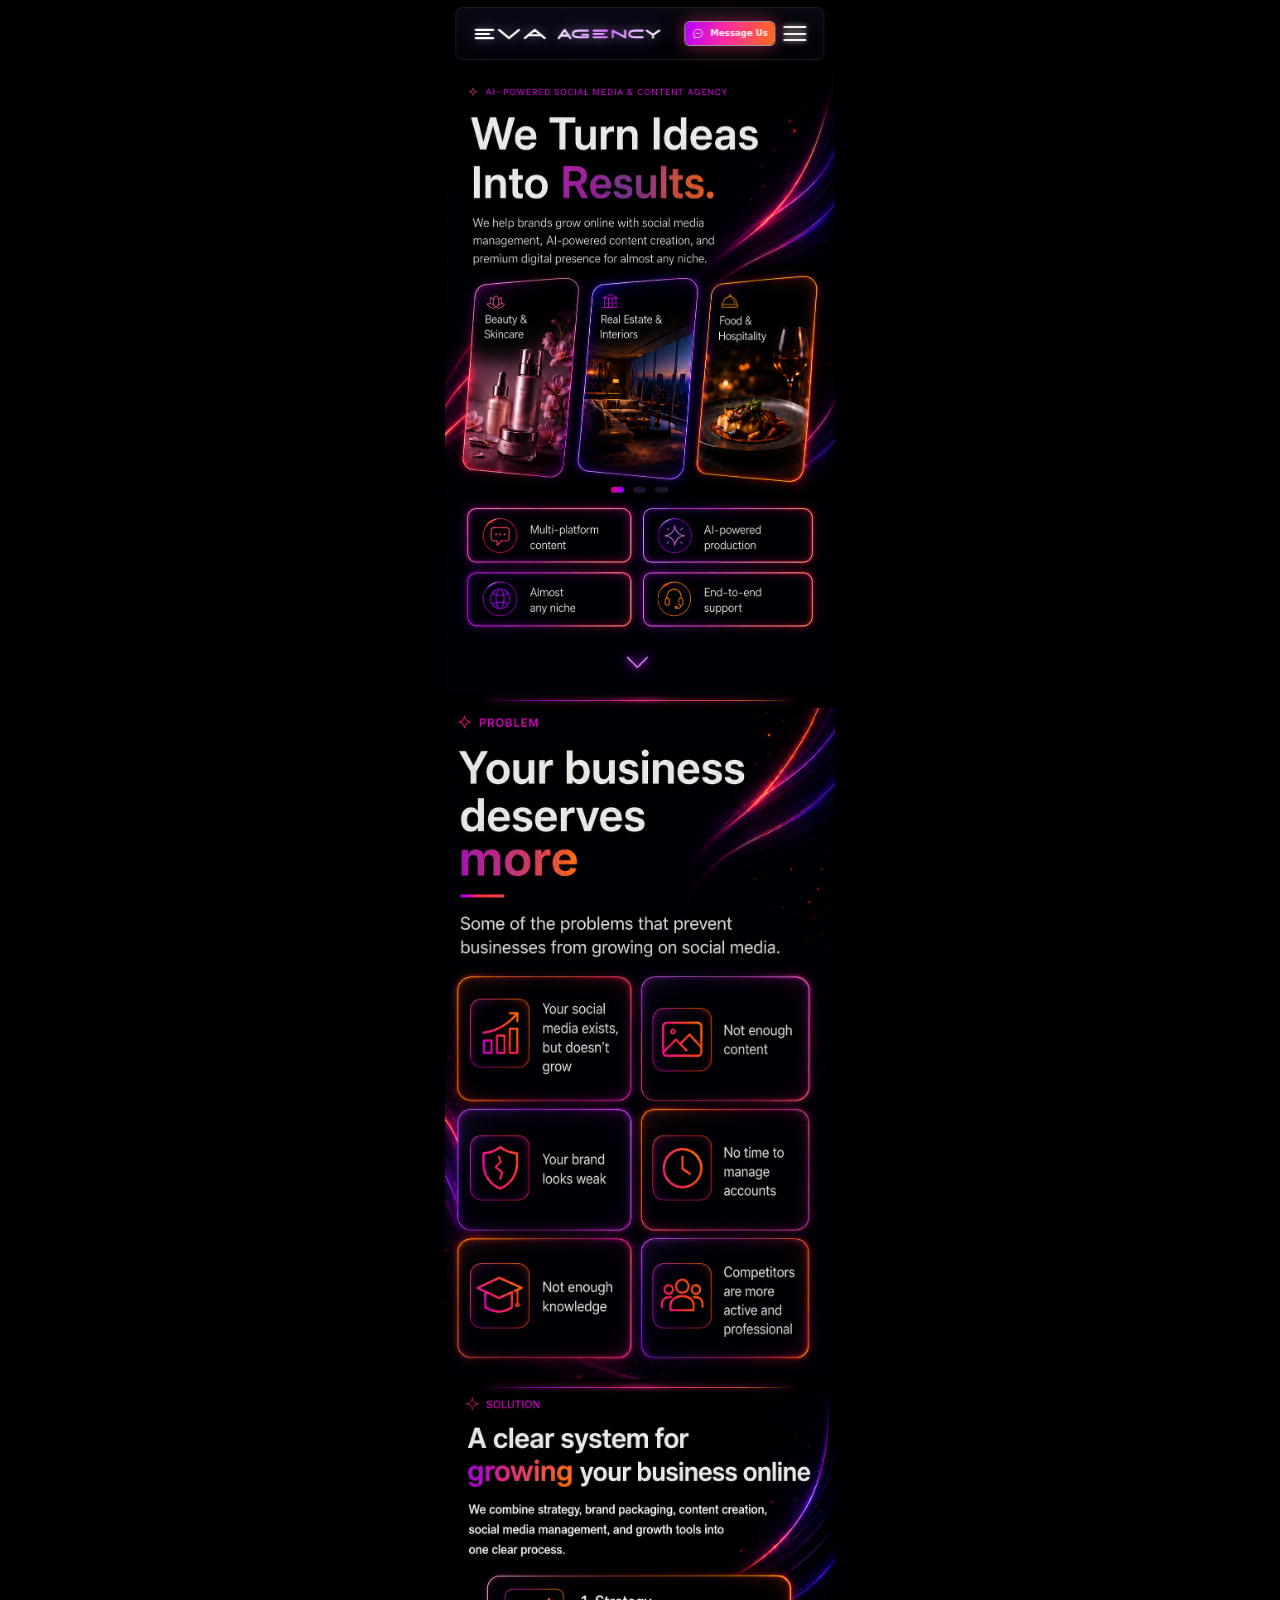
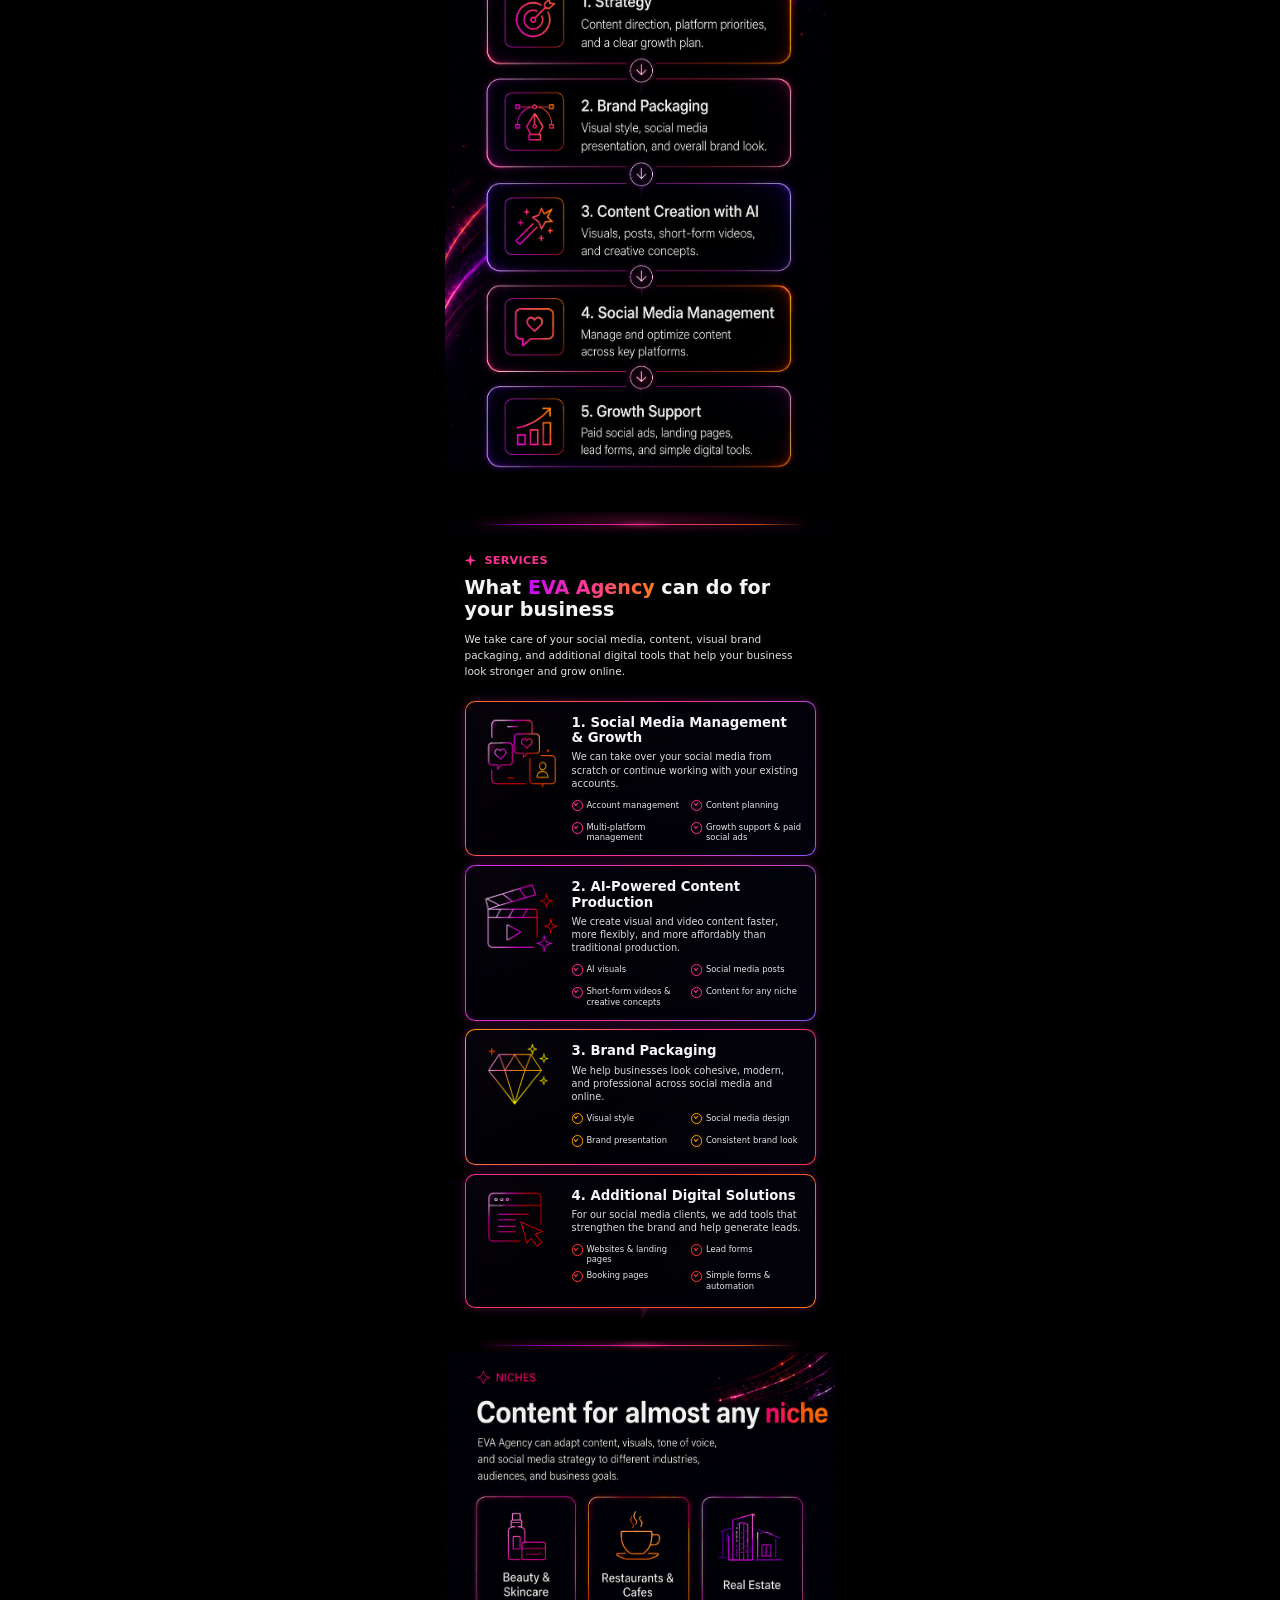
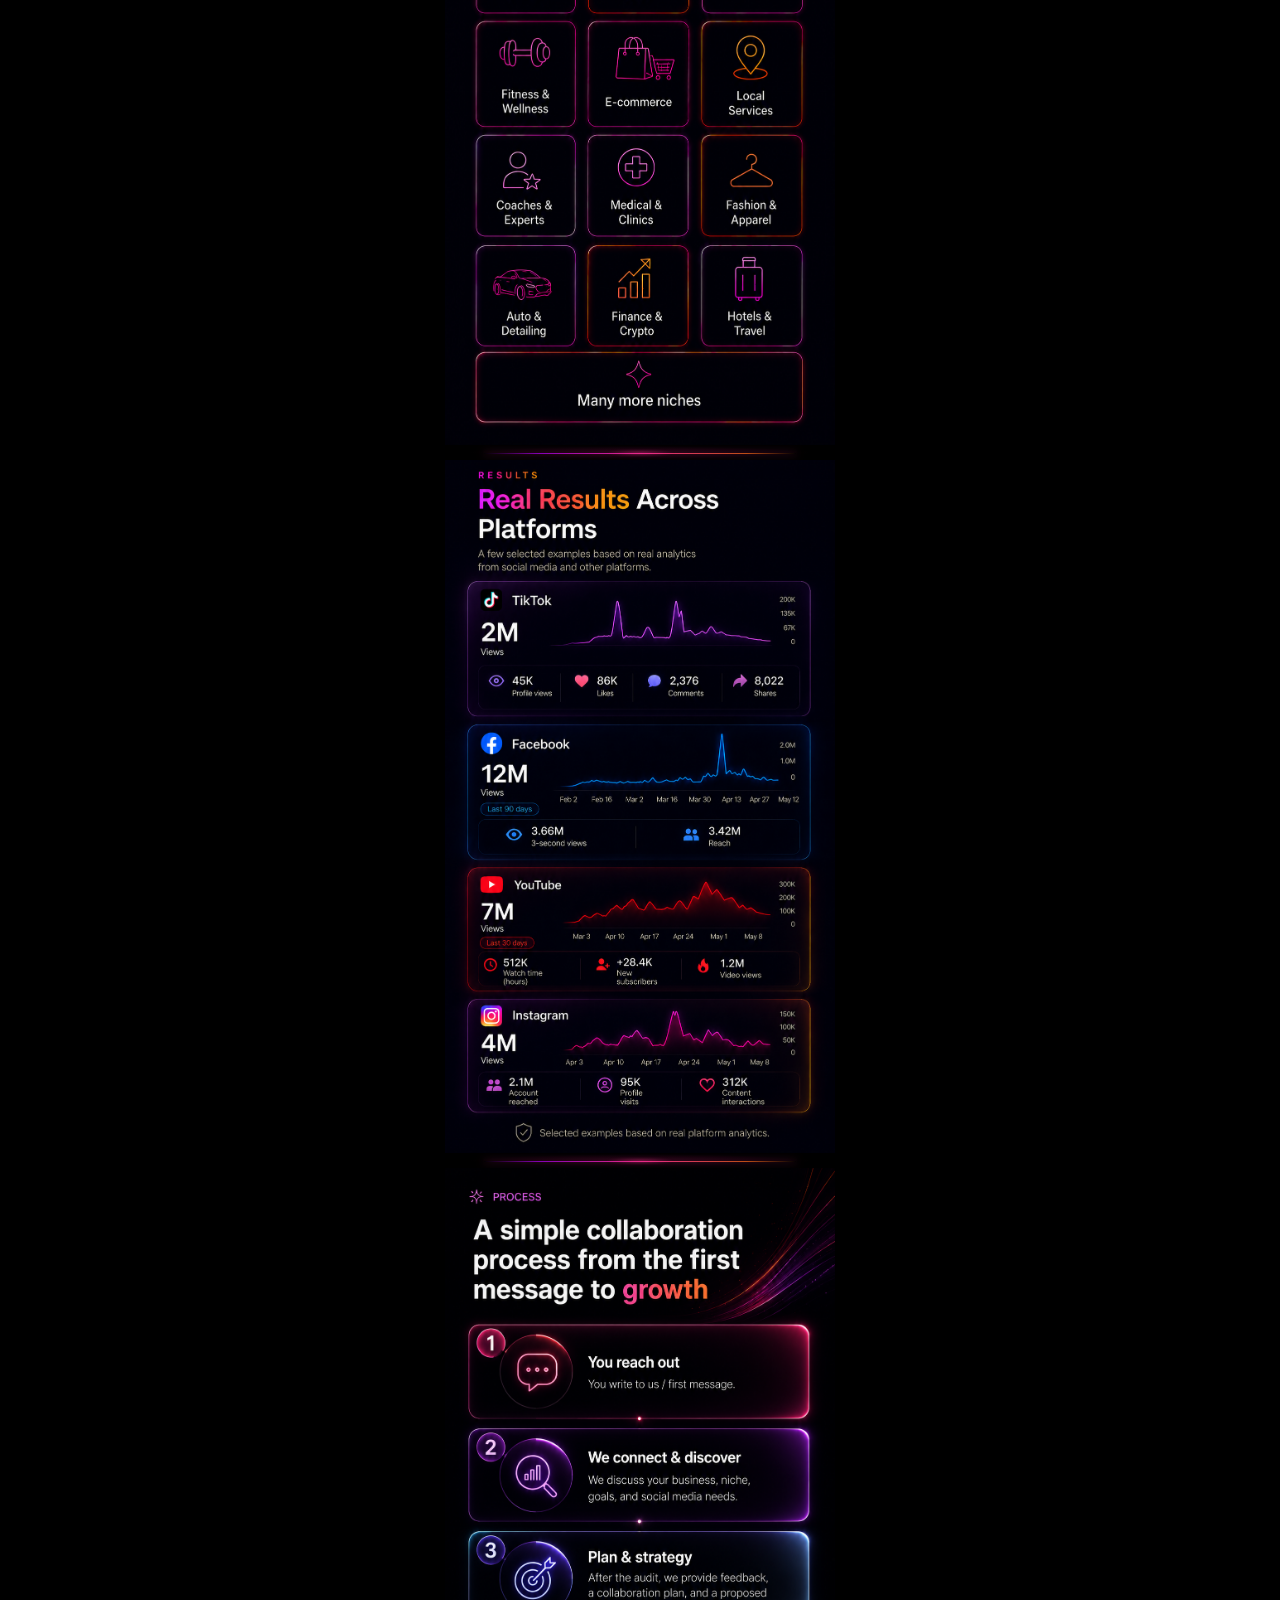
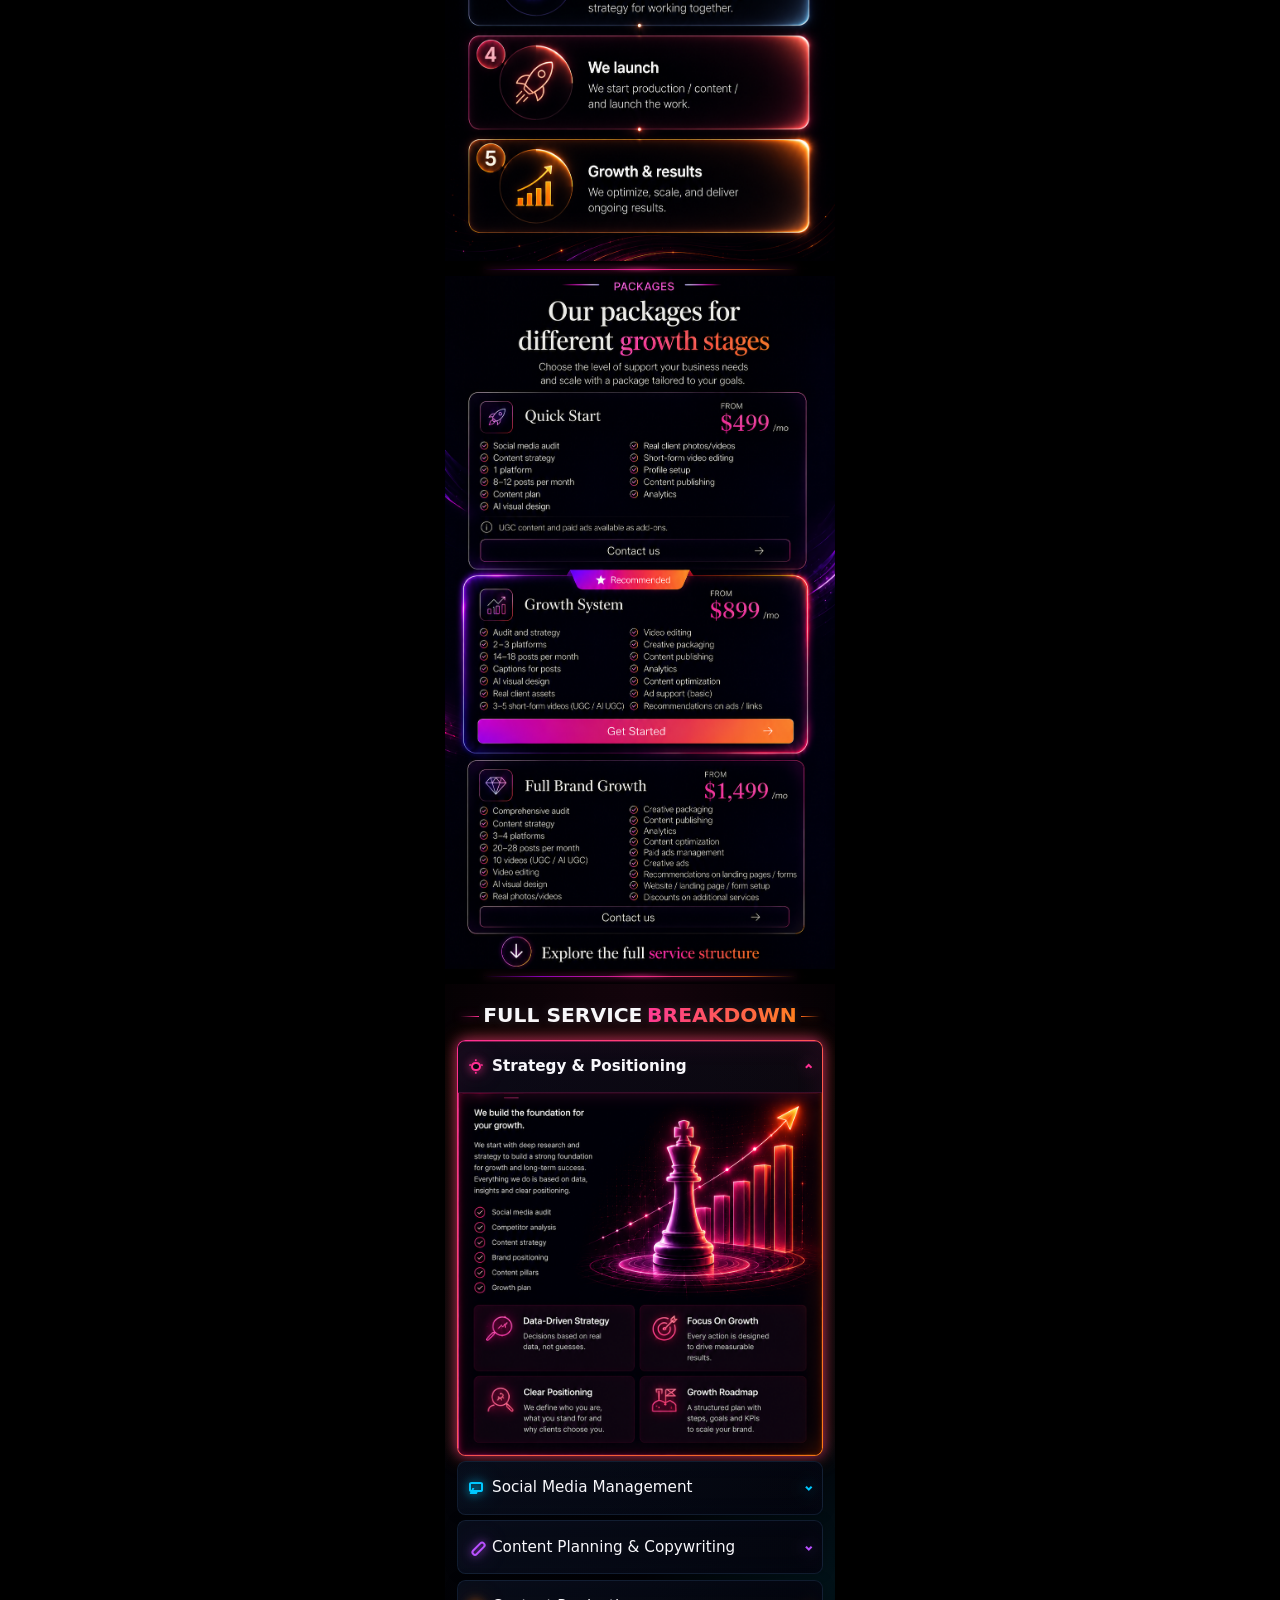
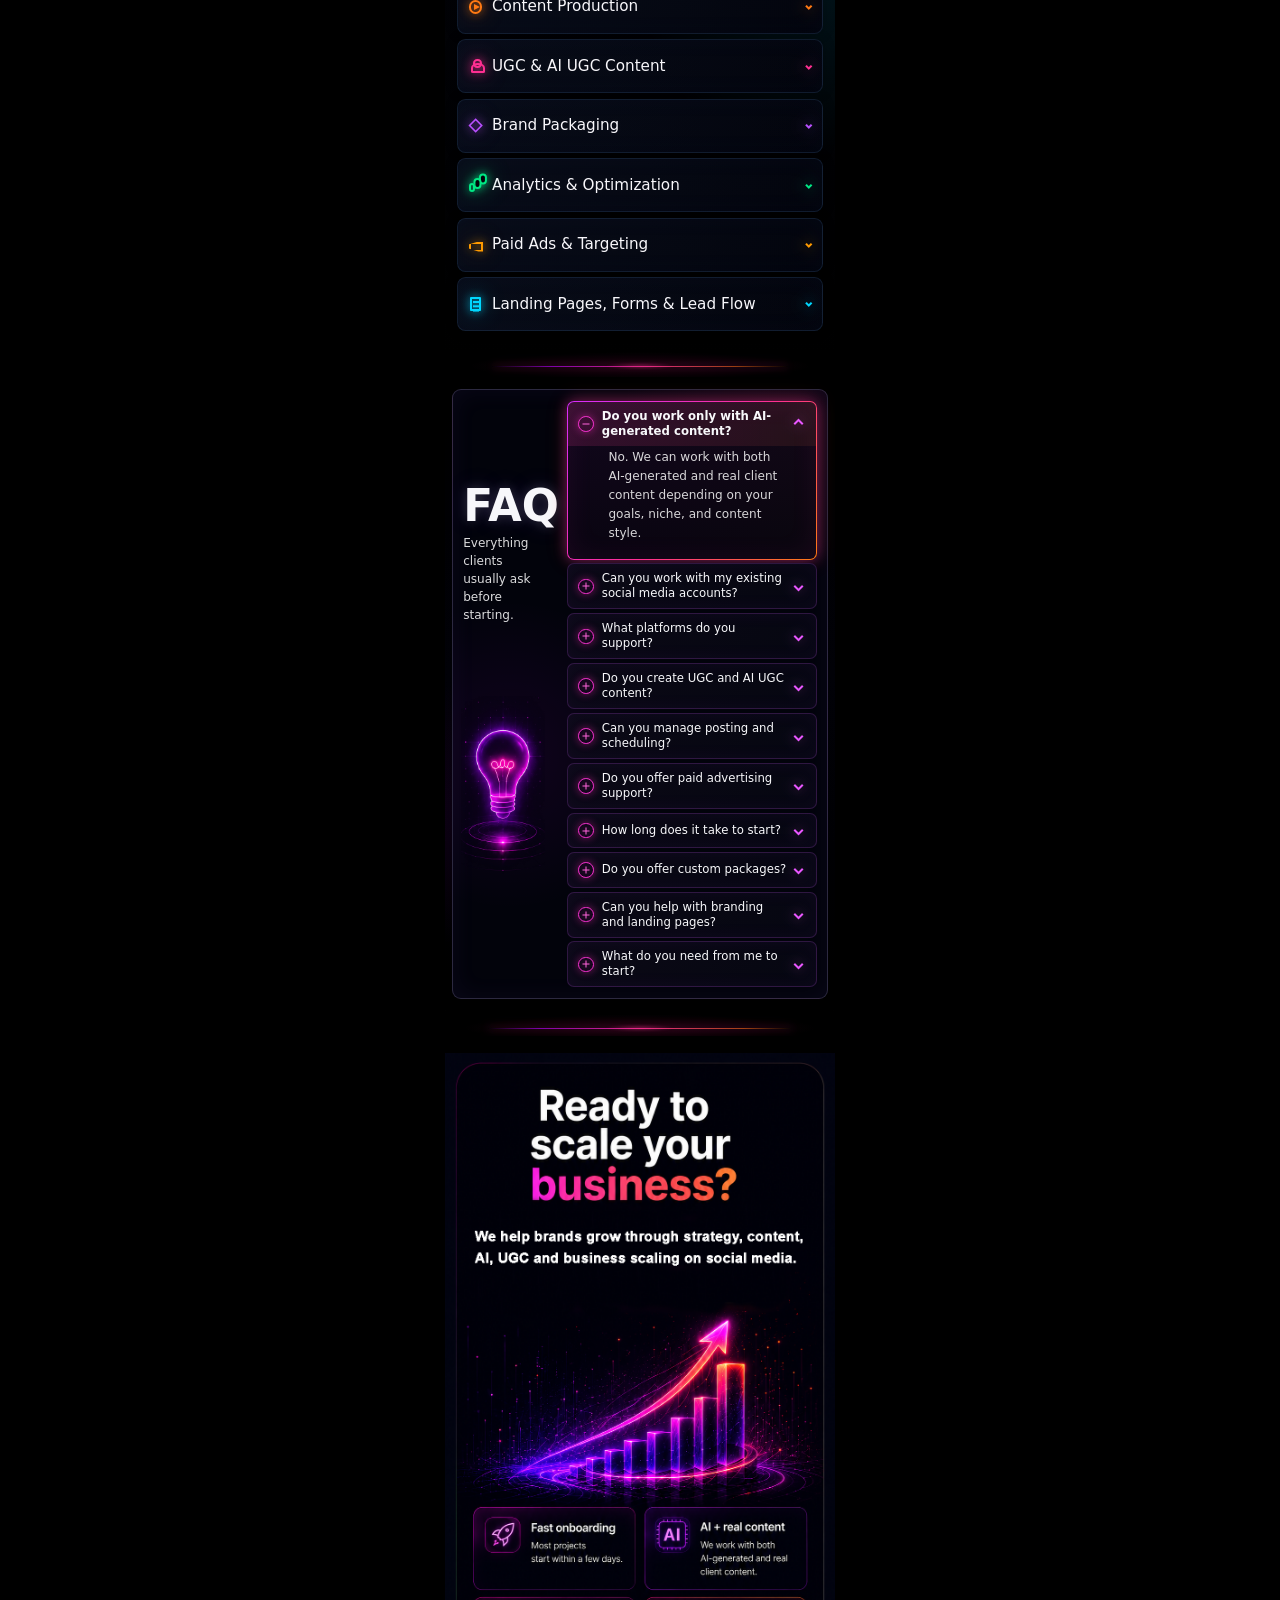
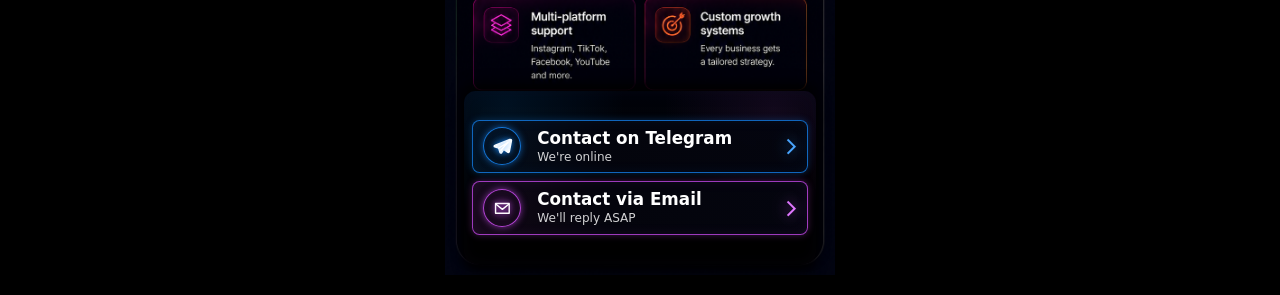
<file: index.html>
<!doctype html>
<html lang="en">
  <head>
    <meta charset="UTF-8" />
    <meta name="viewport" content="width=device-width, initial-scale=1, viewport-fit=cover" />
    <title>EVA Agency | AI Social Media &amp; Content Growth Agency</title>
    <meta
      name="description"
      content="EVA Agency helps brands grow with social media management, AI-powered content creation, UGC, brand packaging, paid ads, landing pages, and growth systems."
    />
    <meta name="robots" content="index, follow" />
    <meta name="theme-color" content="#050712" />
    <meta name="application-name" content="EVA Agency" />

    <meta property="og:type" content="website" />
    <meta property="og:site_name" content="EVA Agency" />
    <meta property="og:title" content="EVA Agency | AI Social Media &amp; Content Growth Agency" />
    <meta
      property="og:description"
      content="Social media management, AI content, UGC, brand packaging, paid ads, and landing pages for brands ready to grow."
    />
    <meta property="og:image" content="assets/meta/og-image.png" />
    <meta property="og:image:width" content="1200" />
    <meta property="og:image:height" content="630" />
    <meta property="og:image:alt" content="EVA Agency - AI Social Media and Content Growth" />

    <meta name="twitter:card" content="summary_large_image" />
    <meta name="twitter:title" content="EVA Agency | AI Social Media &amp; Content Growth Agency" />
    <meta
      name="twitter:description"
      content="Social media management, AI content, UGC, brand packaging, paid ads, and landing pages for brands ready to grow."
    />
    <meta name="twitter:image" content="assets/meta/og-image.png" />

    <link rel="icon" href="assets/meta/favicon.svg" type="image/svg+xml" />
    <link rel="apple-touch-icon" href="assets/meta/apple-touch-icon.png" />
    <link rel="manifest" href="site.webmanifest" />
    <link rel="stylesheet" href="styles.css?v=33" />
  </head>
  <body>
    <div class="page-frame">
      <header class="site-header" aria-label="EVA Agency header">
        <a class="brand" href="#" aria-label="EVA Agency home">
          <svg class="brand-mark" viewBox="0 0 456 44" aria-hidden="true">
            <defs>
              <linearGradient id="brandGradient" x1="0" y1="0" x2="456" y2="44" gradientUnits="userSpaceOnUse">
                <stop offset="0" stop-color="#ffffff" />
                <stop offset="0.42" stop-color="#f8f4ff" />
                <stop offset="0.72" stop-color="#d66cff" />
                <stop offset="1" stop-color="#ffffff" />
              </linearGradient>
            </defs>
            <path class="brand-mark-line" d="M6 12H48M6 22H38M6 32H48" />
            <path class="brand-mark-line" d="M62 12L86 32L110 12" />
            <path class="brand-mark-line" d="M124 32L148 12L172 32M135 25H161" />
            <path class="brand-mark-line" d="M206 32L220 12L234 32M212 26H228" />
            <path class="brand-mark-line" d="M276 14H254Q240 14 240 22Q240 30 254 30H276V24H263" />
            <path class="brand-mark-line" d="M290 14H322M290 22H314M290 30H322" />
            <path class="brand-mark-line" d="M336 30V14L366 30V14" />
            <path class="brand-mark-line" d="M408 14H390Q376 14 376 22Q376 30 390 30H408" />
            <path class="brand-mark-line" d="M418 14L433 24L448 14M433 24V31" />
          </svg>
        </a>

        <nav class="header-actions" aria-label="Main actions">
          <a class="message-link" href="#packages">
            <svg class="message-icon" viewBox="0 0 32 32" aria-hidden="true">
              <path d="M6.3 23.3c-2.1-2.2-3.2-5-3.2-8C3.1 8.7 8.9 3.5 16 3.5s12.9 5.2 12.9 11.8S23.1 27.1 16 27.1c-1.6 0-3.2-.3-4.6-.8L5 28.4l1.3-5.1Z" />
              <circle cx="11.5" cy="15.3" r="1.5" />
              <circle cx="16" cy="15.3" r="1.5" />
              <circle cx="20.5" cy="15.3" r="1.5" />
            </svg>
            <span>Message Us</span>
          </a>

          <button class="menu-button" type="button" aria-label="Open menu" aria-expanded="false" aria-controls="site-menu">
            <span></span>
            <span></span>
            <span></span>
          </button>
        </nav>

        <div class="site-menu" id="site-menu" aria-hidden="true">
          <div class="site-menu-panel">
            <p class="site-menu-kicker">NAVIGATION</p>
            <nav class="site-menu-links" aria-label="Section navigation">
              <a href="#home"><strong>Home</strong></a>
              <a href="#problem"><strong>Problem</strong></a>
              <a href="#solution"><strong>Solution</strong></a>
              <a href="#services"><strong>Services</strong></a>
              <a href="#niches"><strong>Niches</strong></a>
              <a href="#results"><strong>Results</strong></a>
              <a href="#process"><strong>Process</strong></a>
              <a href="#packages"><strong>Packages</strong></a>
              <a href="#breakdown"><strong>Breakdown</strong></a>
              <a href="#faq"><strong>FAQ</strong></a>
              <a href="#contact-options"><strong>Contact</strong></a>
            </nav>
          </div>
        </div>
      </header>

      <main>
        <section class="hero-block anchor-section" id="home" aria-label="AI-powered social media and content agency">
          <img
            class="block-art"
            src="assets/hero-block-content.png"
            alt="We Turn Ideas Into Results. EVA Agency serves beauty, real estate, food, and hospitality brands."
          />
          <div id="message" class="message-anchor" aria-hidden="true"></div>
        </section>

        <div class="section-divider" aria-hidden="true"></div>

        <section class="problem-block anchor-section" id="problem" aria-label="Problems that prevent businesses from growing">
          <img
            class="block-art"
            src="assets/problem-block-full.png?v=2"
            alt="Your business deserves more. Problems include weak social media growth, not enough content, weak brand, no time, not enough knowledge, and more active competitors."
          />
        </section>

        <div class="section-divider" aria-hidden="true"></div>

        <section class="solution-block anchor-section" id="solution" aria-label="A clear system for growing your business online">
          <img
            class="block-art"
            src="assets/solution-block.png?v=1"
            alt="A clear system for growing your business online through strategy, brand packaging, AI content creation, social media management, and growth support."
          />
        </section>

        <div class="section-divider section-divider-end" aria-hidden="true"></div>

        <section class="services-block anchor-section" id="services" aria-label="What EVA Agency can do for your business">
          <div class="services-inner">
            <p class="section-kicker">SERVICES</p>
            <h2 class="services-title">
              What <span>EVA Agency</span> can do for your business
            </h2>
            <p class="services-intro">
              We take care of your social media, content, visual brand packaging, and additional digital tools that help
              your business look stronger and grow online.
            </p>

            <div class="services-list">
              <article class="service-card service-card-one">
                <div class="service-icon">
                  <img src="assets/service-icon-social.png?v=2" alt="" aria-hidden="true" />
                </div>
                <div class="service-copy">
                  <h3>1. Social Media Management &amp; Growth</h3>
                  <p>We can take over your social media from scratch or continue working with your existing accounts.</p>
                  <ul>
                    <li>Account management</li>
                    <li>Content planning</li>
                    <li>Multi-platform management</li>
                    <li>Growth support &amp; paid social ads</li>
                  </ul>
                </div>
              </article>

              <article class="service-card service-card-two">
                <div class="service-icon">
                  <img src="assets/service-icon-video.png?v=2" alt="" aria-hidden="true" />
                </div>
                <div class="service-copy">
                  <h3>2. AI-Powered Content Production</h3>
                  <p>We create visual and video content faster, more flexibly, and more affordably than traditional production.</p>
                  <ul>
                    <li>AI visuals</li>
                    <li>Social media posts</li>
                    <li>Short-form videos &amp; creative concepts</li>
                    <li>Content for any niche</li>
                  </ul>
                </div>
              </article>

              <article class="service-card service-card-three">
                <div class="service-icon">
                  <img src="assets/service-icon-brand.png?v=2" alt="" aria-hidden="true" />
                </div>
                <div class="service-copy">
                  <h3>3. Brand Packaging</h3>
                  <p>We help businesses look cohesive, modern, and professional across social media and online.</p>
                  <ul>
                    <li>Visual style</li>
                    <li>Social media design</li>
                    <li>Brand presentation</li>
                    <li>Consistent brand look</li>
                  </ul>
                </div>
              </article>

              <article class="service-card service-card-four">
                <div class="service-icon">
                  <img src="assets/service-icon-digital.png?v=2" alt="" aria-hidden="true" />
                </div>
                <div class="service-copy">
                  <h3>4. Additional Digital Solutions</h3>
                  <p>For our social media clients, we add tools that strengthen the brand and help generate leads.</p>
                  <ul>
                    <li>Websites &amp; landing pages</li>
                    <li>Lead forms</li>
                    <li>Booking pages</li>
                    <li>Simple forms &amp; automation</li>
                  </ul>
                </div>
              </article>
            </div>
          </div>
        </section>

        <div class="section-divider" aria-hidden="true"></div>

        <section class="niches-block anchor-section" id="niches" aria-label="Content for almost any niche">
          <img
            class="block-art"
            src="assets/niches-block.png?v=1"
            alt="Content for almost any niche including beauty, restaurants, real estate, fitness, ecommerce, local services, coaches, medical clinics, fashion, auto detailing, finance, hotels and travel."
          />
        </section>

        <div class="section-divider" aria-hidden="true"></div>

        <section class="results-block anchor-section" id="results" aria-label="Real results across platforms">
          <img
            class="block-art"
            src="assets/results-block.png?v=1"
            alt="Real results across TikTok, Facebook, YouTube, and Instagram based on real platform analytics."
          />
        </section>

        <div class="section-divider" aria-hidden="true"></div>

        <section class="process-block anchor-section" id="process" aria-label="A simple collaboration process from the first message to growth">
          <img
            class="block-art"
            src="assets/process-block.png?v=1"
            alt="A simple collaboration process from the first message to growth: reach out, connect and discover, plan strategy, launch, and deliver growth results."
          />
        </section>

        <div class="section-divider" aria-hidden="true"></div>

        <section class="packages-block anchor-section" id="packages" aria-label="Our packages for different growth stages">
          <img
            class="block-art"
            src="assets/packages-block.png?v=1"
            alt="Our packages for different growth stages: Quick Start, Growth System, and Full Brand Growth."
          />
          <button class="package-hotspot package-hotspot-quick" type="button" data-package="Quick Start" aria-label="Open request form for Quick Start"></button>
          <button class="package-hotspot package-hotspot-growth" type="button" data-package="Growth System" aria-label="Open request form for Growth System"></button>
          <button class="package-hotspot package-hotspot-full" type="button" data-package="Full Brand Growth" aria-label="Open request form for Full Brand Growth"></button>
        </section>

        <div class="section-divider" aria-hidden="true"></div>

        <section class="breakdown-block anchor-section" id="breakdown" aria-label="Full service breakdown">
          <div class="breakdown-shell">
            <div class="breakdown-reference-view" data-active-state="1" aria-hidden="true">
              <img
                class="breakdown-reference-img"
                src="assets/service-breakdown/states/state-1.png?v=1"
                alt="Full service breakdown with Strategy and Positioning expanded."
              />
              <button class="breakdown-reference-hit hit-state-1" type="button" data-breakdown-state="1" aria-label="Toggle Strategy and Positioning"></button>
              <button class="breakdown-reference-hit hit-state-2" type="button" data-breakdown-state="2" aria-label="Open Social Media Management"></button>
              <button class="breakdown-reference-hit hit-state-3" type="button" data-breakdown-state="3" aria-label="Open Content Planning and Copywriting"></button>
              <button class="breakdown-reference-hit hit-state-4" type="button" data-breakdown-state="4" aria-label="Open Content Production"></button>
              <button class="breakdown-reference-hit hit-state-5" type="button" data-breakdown-state="5" aria-label="Open UGC and AI UGC Content"></button>
              <button class="breakdown-reference-hit hit-state-6" type="button" data-breakdown-state="6" aria-label="Open Brand Packaging"></button>
              <button class="breakdown-reference-hit hit-state-7" type="button" data-breakdown-state="7" aria-label="Open Analytics and Optimization"></button>
              <button class="breakdown-reference-hit hit-state-8" type="button" data-breakdown-state="8" aria-label="Open Paid Ads and Targeting"></button>
              <button class="breakdown-reference-hit hit-state-9" type="button" data-breakdown-state="9" aria-label="Open Landing Pages Forms and Lead Flow"></button>
            </div>

            <h2 class="breakdown-title">
              <span>FULL SERVICE</span>
              <strong>BREAKDOWN</strong>
            </h2>

            <div class="breakdown-accordion">
              <article class="breakdown-item breakdown-item-strategy is-open" style="--accent: #ff2f92; --accent-2: #ff7a13;">
                <button class="breakdown-trigger" type="button" aria-expanded="true">
                  <span class="breakdown-icon icon-target"></span>
                  <span>Strategy &amp; Positioning</span>
                  <span class="breakdown-arrow"></span>
                </button>
                <div class="breakdown-panel">
                  <div class="breakdown-panel-inner breakdown-panel-image-only">
                    <img src="assets/service-breakdown/strategy-panel.png?v=2" alt="Strategy and Positioning service details." />
                  </div>
                </div>
              </article>

              <article class="breakdown-item" style="--accent: #00c8ff; --accent-2: #2865ff;">
                <button class="breakdown-trigger" type="button" aria-expanded="false">
                  <span class="breakdown-icon icon-chat"></span>
                  <span>Social Media Management</span>
                  <span class="breakdown-arrow"></span>
                </button>
                <div class="breakdown-panel">
                  <div class="breakdown-panel-inner breakdown-panel-image-only">
                    <img src="assets/service-breakdown/social-panel.png?v=1" alt="Social Media Management service details." />
                  </div>
                </div>
              </article>

              <article class="breakdown-item" style="--accent: #b950ff; --accent-2: #ef62ff;">
                <button class="breakdown-trigger" type="button" aria-expanded="false">
                  <span class="breakdown-icon icon-pencil"></span>
                  <span>Content Planning &amp; Copywriting</span>
                  <span class="breakdown-arrow"></span>
                </button>
                <div class="breakdown-panel">
                  <div class="breakdown-panel-inner breakdown-panel-image-only">
                    <img src="assets/service-breakdown/planning-panel.png?v=1" alt="Content Planning and Copywriting service details." />
                  </div>
                </div>
              </article>

              <article class="breakdown-item" style="--accent: #ff7a13; --accent-2: #ff2d2d;">
                <button class="breakdown-trigger" type="button" aria-expanded="false">
                  <span class="breakdown-icon icon-play"></span>
                  <span>Content Production</span>
                  <span class="breakdown-arrow"></span>
                </button>
                <div class="breakdown-panel">
                  <div class="breakdown-panel-inner breakdown-panel-image-only">
                    <img src="assets/service-breakdown/production-panel.png?v=1" alt="Content Production service details." />
                  </div>
                </div>
              </article>

              <article class="breakdown-item" style="--accent: #ff2f92; --accent-2: #ff5aa8;">
                <button class="breakdown-trigger" type="button" aria-expanded="false">
                  <span class="breakdown-icon icon-person"></span>
                  <span>UGC &amp; AI UGC Content</span>
                  <span class="breakdown-arrow"></span>
                </button>
                <div class="breakdown-panel">
                  <div class="breakdown-panel-inner breakdown-panel-image-only">
                    <img src="assets/service-breakdown/ugc-panel.png?v=2" alt="UGC and AI UGC Content service details." />
                  </div>
                </div>
              </article>

              <article class="breakdown-item" style="--accent: #b950ff; --accent-2: #d76cff;">
                <button class="breakdown-trigger" type="button" aria-expanded="false">
                  <span class="breakdown-icon icon-diamond"></span>
                  <span>Brand Packaging</span>
                  <span class="breakdown-arrow"></span>
                </button>
                <div class="breakdown-panel">
                  <div class="breakdown-panel-inner breakdown-panel-image-only">
                    <img src="assets/service-breakdown/brand-panel.png?v=1" alt="Brand Packaging service details." />
                  </div>
                </div>
              </article>

              <article class="breakdown-item" style="--accent: #00e884; --accent-2: #20ff9a;">
                <button class="breakdown-trigger" type="button" aria-expanded="false">
                  <span class="breakdown-icon icon-bars"></span>
                  <span>Analytics &amp; Optimization</span>
                  <span class="breakdown-arrow"></span>
                </button>
                <div class="breakdown-panel">
                  <div class="breakdown-panel-inner breakdown-panel-image-only">
                    <img src="assets/service-breakdown/analytics-panel.png?v=1" alt="Analytics and Optimization service details." />
                  </div>
                </div>
              </article>

              <article class="breakdown-item" style="--accent: #ff9b00; --accent-2: #ff6a1a;">
                <button class="breakdown-trigger" type="button" aria-expanded="false">
                  <span class="breakdown-icon icon-megaphone"></span>
                  <span>Paid Ads &amp; Targeting</span>
                  <span class="breakdown-arrow"></span>
                </button>
                <div class="breakdown-panel">
                  <div class="breakdown-panel-inner breakdown-panel-image-only">
                    <img src="assets/service-breakdown/ads-panel.png?v=1" alt="Paid Ads and Targeting service details." />
                  </div>
                </div>
              </article>

              <article class="breakdown-item" style="--accent: #00d7ff; --accent-2: #b52cff;">
                <button class="breakdown-trigger" type="button" aria-expanded="false">
                  <span class="breakdown-icon icon-page"></span>
                  <span>Landing Pages, Forms &amp; Lead Flow</span>
                  <span class="breakdown-arrow"></span>
                </button>
                <div class="breakdown-panel">
                  <div class="breakdown-panel-inner breakdown-panel-image-only">
                    <img src="assets/service-breakdown/landing-panel.png?v=2" alt="Landing Pages, Forms and Lead Flow service details." />
                  </div>
                </div>
              </article>
            </div>
          </div>
        </section>

        <div class="section-divider section-divider-faq" aria-hidden="true"></div>

        <section class="faq-block anchor-section" id="faq" aria-label="Frequently asked questions">
          <div class="faq-shell">
            <div class="faq-side">
              <span class="faq-number" aria-hidden="true">10</span>
              <h2>FAQ</h2>
              <p>Everything clients usually ask before starting.</p>
              <img src="assets/faq/faq-bulb.png?v=2" alt="" aria-hidden="true" />
            </div>

            <div class="faq-list">
              <article class="faq-item is-open">
                <button class="faq-question" type="button" aria-expanded="true">
                  <span class="faq-mark"></span>
                  <span>Do you work only with AI-generated content?</span>
                  <span class="faq-arrow"></span>
                </button>
                <div class="faq-answer">
                  <div class="faq-answer-inner">
                    No. We can work with both AI-generated and real client content depending on your goals, niche, and content style.
                  </div>
                </div>
              </article>

              <article class="faq-item">
                <button class="faq-question" type="button" aria-expanded="false">
                  <span class="faq-mark"></span>
                  <span>Can you work with my existing social media accounts?</span>
                  <span class="faq-arrow"></span>
                </button>
                <div class="faq-answer">
                  <div class="faq-answer-inner">
                    Yes. We can audit your current accounts, keep what works, improve weak areas, and continue from your existing pages.
                  </div>
                </div>
              </article>

              <article class="faq-item">
                <button class="faq-question" type="button" aria-expanded="false">
                  <span class="faq-mark"></span>
                  <span>What platforms do you support?</span>
                  <span class="faq-arrow"></span>
                </button>
                <div class="faq-answer">
                  <div class="faq-answer-inner">
                    We work with Instagram, TikTok, Facebook, YouTube Shorts, Snapchat, Twitter (X), Pinterest, and other platforms depending on your goals and preferences.
                  </div>
                </div>
              </article>

              <article class="faq-item">
                <button class="faq-question" type="button" aria-expanded="false">
                  <span class="faq-mark"></span>
                  <span>Do you create UGC and AI UGC content?</span>
                  <span class="faq-arrow"></span>
                </button>
                <div class="faq-answer">
                  <div class="faq-answer-inner">
                    Yes. We can create UGC-style concepts, AI UGC content, product demos, testimonials, and short-form ad creatives.
                  </div>
                </div>
              </article>

              <article class="faq-item">
                <button class="faq-question" type="button" aria-expanded="false">
                  <span class="faq-mark"></span>
                  <span>Can you manage posting and scheduling?</span>
                  <span class="faq-arrow"></span>
                </button>
                <div class="faq-answer">
                  <div class="faq-answer-inner">
                    Yes. We can plan the calendar, prepare captions, schedule posts, publish content, and keep your accounts consistent.
                  </div>
                </div>
              </article>

              <article class="faq-item">
                <button class="faq-question" type="button" aria-expanded="false">
                  <span class="faq-mark"></span>
                  <span>Do you offer paid advertising support?</span>
                  <span class="faq-arrow"></span>
                </button>
                <div class="faq-answer">
                  <div class="faq-answer-inner">
                    Yes. We can support ad strategy, creatives, campaign setup, optimization, and scaling depending on the package.
                  </div>
                </div>
              </article>

              <article class="faq-item">
                <button class="faq-question" type="button" aria-expanded="false">
                  <span class="faq-mark"></span>
                  <span>How long does it take to start?</span>
                  <span class="faq-arrow"></span>
                </button>
                <div class="faq-answer">
                  <div class="faq-answer-inner">
                    Usually we can start within a few days after we receive your goals, brand materials, account access, and content assets.
                  </div>
                </div>
              </article>

              <article class="faq-item">
                <button class="faq-question" type="button" aria-expanded="false">
                  <span class="faq-mark"></span>
                  <span>Do you offer custom packages?</span>
                  <span class="faq-arrow"></span>
                </button>
                <div class="faq-answer">
                  <div class="faq-answer-inner">
                    Yes. If the standard packages do not fit, we can tailor the scope, platforms, content volume, and add-ons.
                  </div>
                </div>
              </article>

              <article class="faq-item">
                <button class="faq-question" type="button" aria-expanded="false">
                  <span class="faq-mark"></span>
                  <span>Can you help with branding and landing pages?</span>
                  <span class="faq-arrow"></span>
                </button>
                <div class="faq-answer">
                  <div class="faq-answer-inner">
                    Yes. We can help with brand packaging, visual style, landing pages, forms, and simple lead-generation flows.
                  </div>
                </div>
              </article>

              <article class="faq-item">
                <button class="faq-question" type="button" aria-expanded="false">
                  <span class="faq-mark"></span>
                  <span>What do you need from me to start?</span>
                  <span class="faq-arrow"></span>
                </button>
                <div class="faq-answer">
                  <div class="faq-answer-inner">
                    We need your goals, niche, links to existing accounts, brand assets, examples you like, and any available photos or videos.
                  </div>
                </div>
              </article>
            </div>
          </div>
        </section>

        <div class="section-divider section-divider-final" aria-hidden="true"></div>

        <section class="final-cta-block anchor-section" id="contact" aria-label="Ready to scale your business">
          <div class="final-cta-shell">
            <img class="final-cta-image" src="assets/cta/final-cta.png?v=2" alt="Ready to scale your business? Contact EVA Agency." />
            <span id="contact-options" class="contact-options-anchor" aria-hidden="true"></span>

            <div class="final-contact-panel" aria-label="Contact options">
              <a class="final-contact-button final-contact-button-telegram contact-action" href="https://t.me/eva_agency_top" target="_blank" rel="noopener noreferrer" aria-label="Contact EVA Agency on Telegram">
                <span class="final-contact-icon" aria-hidden="true">
                  <svg viewBox="0 0 32 32">
                    <path d="M27.5 5.4 4.2 14.5c-1.1.4-1.1 1.9.1 2.3l5.9 1.8 2.2 6.8c.4 1.2 1.9 1.3 2.5.2l3.1-5.1 6.1 4.5c1 .7 2.4.1 2.6-1.1L30 7.1c.2-1.2-1.2-2.1-2.5-1.7Z" />
                    <path d="M10.5 18.5 24.7 9.7 13.8 21.9" />
                  </svg>
                </span>
                <span>
                  <strong>Contact on Telegram</strong>
                  <small>We're online</small>
                </span>
                <span class="final-contact-arrow" aria-hidden="true"></span>
              </a>

              <a class="final-contact-button final-contact-button-email contact-action" href="mailto:eva.agency.official1@gmail.com" aria-label="Contact EVA Agency via email">
                <span class="final-contact-icon" aria-hidden="true">
                  <svg viewBox="0 0 32 32">
                    <path d="M5.5 8.5h21v15h-21z" />
                    <path d="m6.7 10 9.3 7.5L25.3 10" />
                  </svg>
                </span>
                <span>
                  <strong>Contact via Email</strong>
                  <small>We'll reply ASAP</small>
                </span>
                <span class="final-contact-arrow" aria-hidden="true"></span>
              </a>
            </div>
          </div>
        </section>

      </main>

      <div class="request-modal" data-request-modal aria-hidden="true">
        <div class="request-modal-backdrop" data-request-close></div>
        <div class="request-dialog" role="dialog" aria-modal="true" aria-labelledby="request-title">
          <button class="request-close" type="button" data-request-close aria-label="Close request form"></button>

          <div class="request-form-view" data-request-form-view>
            <p class="request-kicker">REQUEST</p>
            <h2 id="request-title">Tell us about your project</h2>
            <p class="request-copy">Choose a package and send a short brief. We will review it and contact you soon.</p>

            <form class="request-form" name="package-request" method="POST" data-netlify="true" netlify-honeypot="bot-field" data-request-form>
              <input type="hidden" name="form-name" value="package-request" />
              <p class="request-hidden-field">
                <label>Do not fill this field <input name="bot-field" /></label>
              </p>

              <label class="request-field">
                <span>Package</span>
                <input type="text" name="package" value="Quick Start" readonly data-package-field />
              </label>

              <label class="request-field">
                <span>Name *</span>
                <input type="text" name="name" autocomplete="name" required placeholder="Your name" />
              </label>

              <label class="request-field">
                <span>Email *</span>
                <input type="email" name="email" autocomplete="email" required placeholder="you@example.com" />
              </label>

              <div class="request-field-grid">
                <label class="request-field">
                  <span>Telegram</span>
                  <input type="text" name="telegram" autocomplete="off" placeholder="@username" />
                </label>

                <label class="request-field">
                  <span>Phone *</span>
                  <input type="tel" name="phone" autocomplete="tel" inputmode="tel" required placeholder="+380 (66) 123 45 67" />
                </label>
              </div>

              <label class="request-field">
                <span>Business niche</span>
                <input type="text" name="business-niche" placeholder="Beauty, real estate, cafe..." />
              </label>

              <label class="request-field">
                <span>Website or social media link</span>
                <input type="text" name="business-link" inputmode="url" placeholder="Website, Instagram, TikTok, Facebook..." />
              </label>

              <label class="request-field">
                <span>How can we help?</span>
                <textarea name="message" rows="4" placeholder="Tell us what you want to improve or launch."></textarea>
              </label>

              <p class="request-error" data-request-error role="alert"></p>

              <button class="request-submit" type="submit">
                <span>Send request</span>
                <span aria-hidden="true"></span>
              </button>
            </form>
          </div>

          <div class="request-success" data-request-success hidden>
            <p class="request-kicker">SENT</p>
            <h2>Thank you!</h2>
            <p>We received your request and will contact you soon.</p>
            <button class="request-success-close" type="button" data-request-close>Close</button>
          </div>
        </div>
      </div>
    </div>

    <script src="script.js?v=15"></script>
  </body>
</html>
</file>
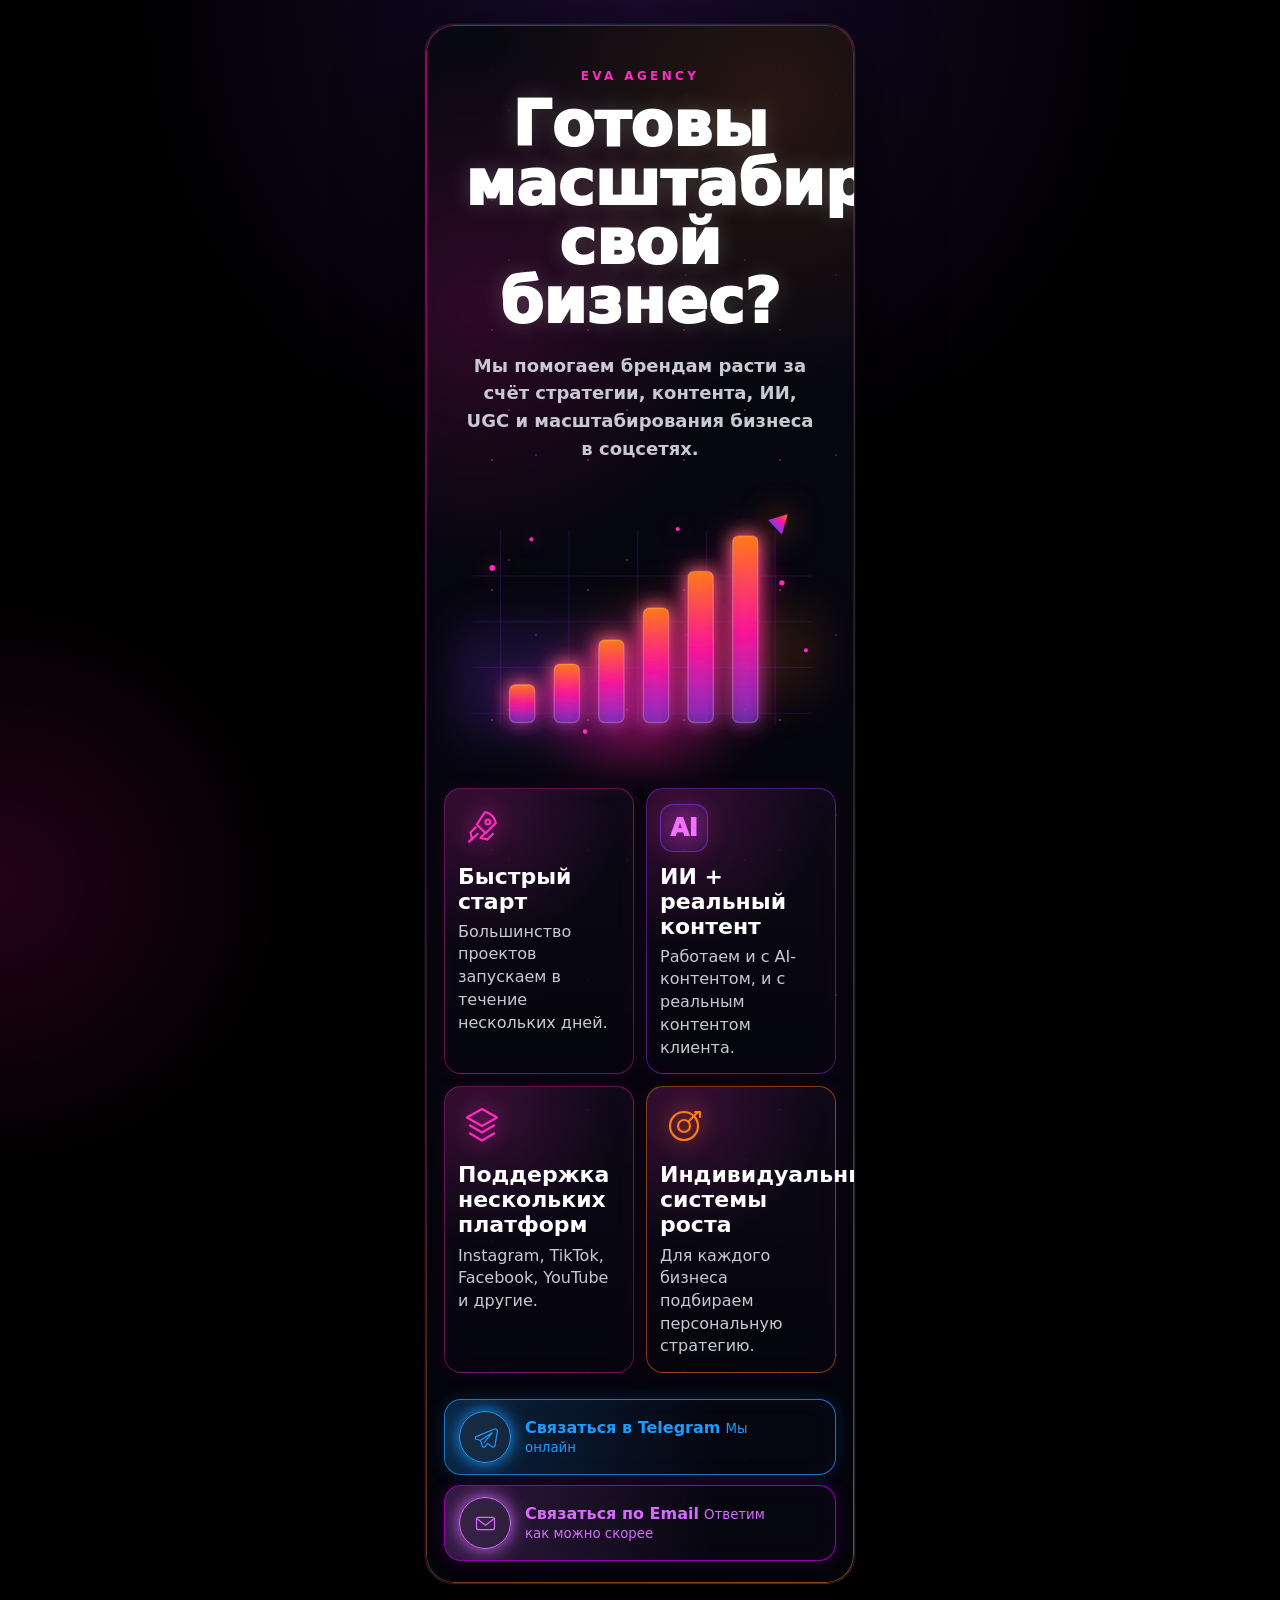
<file: scale-preview/index.html>
<!doctype html>
<html lang="ru">
  <head>
    <meta charset="UTF-8" />
    <meta name="viewport" content="width=device-width, initial-scale=1.0" />
    <meta name="robots" content="noindex, nofollow" />
    <title>EVA Agency | Scale Preview</title>
    <meta
      name="description"
      content="Preview page for EVA Agency growth-focused mobile landing design."
    />
    <link rel="icon" href="/assets/meta/favicon.svg" type="image/svg+xml" />
    <link rel="apple-touch-icon" href="/assets/meta/apple-touch-icon.png" />
    <link rel="stylesheet" href="/scale-preview/styles.css" />
  </head>
  <body>
    <main class="preview-shell" aria-label="EVA Agency scale preview">
      <section class="scale-panel">
        <div class="hero-copy">
          <p class="eyebrow">EVA Agency</p>
          <h1>
            Готовы масштабировать свой
            <span>бизнес?</span>
          </h1>
          <p class="lead">
            Мы помогаем брендам расти за счёт стратегии, контента, ИИ, UGC и
            масштабирования бизнеса в соцсетях.
          </p>
        </div>

        <div class="growth-visual" aria-label="Неоновая диаграмма роста">
          <div class="orb orb-one"></div>
          <div class="orb orb-two"></div>
          <svg viewBox="0 0 360 245" role="img" aria-hidden="true">
            <defs>
              <linearGradient id="barGradient" x1="0" y1="1" x2="0" y2="0">
                <stop offset="0%" stop-color="#7C3AED" stop-opacity="0.45" />
                <stop offset="48%" stop-color="#FF149D" stop-opacity="0.78" />
                <stop offset="100%" stop-color="#FF7A18" />
              </linearGradient>
              <linearGradient id="arrowGradient" x1="0" y1="1" x2="1" y2="0">
                <stop offset="0%" stop-color="#2563FF" />
                <stop offset="35%" stop-color="#7C3AED" />
                <stop offset="68%" stop-color="#FF149D" />
                <stop offset="100%" stop-color="#FF7A18" />
              </linearGradient>
              <filter id="neonGlow" x="-45%" y="-45%" width="190%" height="190%">
                <feGaussianBlur stdDeviation="4" result="blur" />
                <feColorMatrix
                  in="blur"
                  type="matrix"
                  values="1 0 0 0 1 0 0 0 0 0.16 0 0 1 0 0.66 0 0 0 0.92 0"
                />
                <feMerge>
                  <feMergeNode />
                  <feMergeNode in="SourceGraphic" />
                </feMerge>
              </filter>
              <filter id="softGlow" x="-45%" y="-45%" width="190%" height="190%">
                <feGaussianBlur stdDeviation="7" result="blur" />
                <feMerge>
                  <feMergeNode in="blur" />
                  <feMergeNode in="SourceGraphic" />
                </feMerge>
              </filter>
            </defs>

            <g class="grid-lines">
              <path d="M34 196H330" />
              <path d="M34 156H330" />
              <path d="M34 116H330" />
              <path d="M34 76H330" />
              <path d="M58 36V206" />
              <path d="M118 36V206" />
              <path d="M178 36V206" />
              <path d="M238 36V206" />
              <path d="M298 36V206" />
            </g>

            <ellipse class="floor-ring" cx="181" cy="204" rx="132" ry="23" />
            <ellipse class="floor-ring secondary" cx="181" cy="204" rx="86" ry="14" />

            <g class="bars" filter="url(#softGlow)">
              <rect x="66" y="171" width="22" height="33" rx="5" />
              <rect x="105" y="153" width="22" height="51" rx="5" />
              <rect x="144" y="132" width="22" height="72" rx="5" />
              <rect x="183" y="104" width="22" height="100" rx="5" />
              <rect x="222" y="72" width="22" height="132" rx="5" />
              <rect x="261" y="41" width="22" height="163" rx="5" />
            </g>

            <path
              class="growth-line"
              d="M54 175 C96 166 112 136 145 126 C183 114 203 86 231 68 C251 55 273 40 306 24"
              filter="url(#neonGlow)"
            />
            <path class="arrow-head" d="M309 22 L292 27 L304 40 Z" filter="url(#neonGlow)" />

            <g class="sparkles">
              <circle cx="51" cy="69" r="2.5" />
              <circle cx="85" cy="44" r="1.8" />
              <circle cx="304" cy="82" r="2.3" />
              <circle cx="325" cy="141" r="1.8" />
              <circle cx="213" cy="35" r="1.8" />
              <circle cx="132" cy="212" r="2" />
            </g>
          </svg>
        </div>

        <div class="feature-grid" aria-label="Преимущества">
          <article class="feature-card">
            <div class="feature-icon rocket" aria-hidden="true">
              <svg viewBox="0 0 48 48">
                <path d="M27 8c5.5 1.2 9.7 5.4 10.9 10.9L27.6 29.2l-8.7-8.7L27 8Z" />
                <path d="M19.6 29.8 14 35.4l-1.4-7 5.1-5.1" />
                <path d="M27.5 28.7 22.4 34l7 1.4 5.6-5.6" />
                <path d="M15.3 33.4 11 37.7" />
                <circle cx="29.8" cy="17.9" r="2.4" />
              </svg>
            </div>
            <h2>Быстрый старт</h2>
            <p>Большинство проектов запускаем в течение нескольких дней.</p>
          </article>

          <article class="feature-card">
            <div class="feature-icon ai" aria-hidden="true">
              <span>AI</span>
            </div>
            <h2>ИИ + реальный контент</h2>
            <p>Работаем и с AI-контентом, и с реальным контентом клиента.</p>
          </article>

          <article class="feature-card">
            <div class="feature-icon layers" aria-hidden="true">
              <svg viewBox="0 0 48 48">
                <path d="M24 7 39 15.5 24 24 9 15.5 24 7Z" />
                <path d="M12 23.5 24 30.5 36 23.5" />
                <path d="M12 31.5 24 38.5 36 31.5" />
              </svg>
            </div>
            <h2>Поддержка нескольких платформ</h2>
            <p>Instagram, TikTok, Facebook, YouTube и другие.</p>
          </article>

          <article class="feature-card">
            <div class="feature-icon target" aria-hidden="true">
              <svg viewBox="0 0 48 48">
                <circle cx="24" cy="24" r="14" />
                <circle cx="24" cy="24" r="6" />
                <path d="M29 19 38 10" />
                <path d="M35 10h5v5" />
              </svg>
            </div>
            <h2>Индивидуальные системы роста</h2>
            <p>Для каждого бизнеса подбираем персональную стратегию.</p>
          </article>
        </div>

        <div class="contact-stack" aria-label="Контакты">
          <a class="contact-button telegram" href="https://t.me/eva_agency_top" target="_blank" rel="noopener noreferrer">
            <span class="contact-icon" aria-hidden="true">
              <svg viewBox="0 0 48 48">
                <path d="M40 9 7.4 22.4c-2.2.9-2.1 4 .2 4.7l7.6 2.3 3.1 9.8c.7 2.2 3.5 2.8 5 1l4.5-5.6 8 5.8c1.9 1.4 4.6.3 5-2L45 12.9c.4-2.5-2.6-4.8-5-3.9Z" />
                <path d="M15.5 29 36 15.5 21.5 33" />
              </svg>
            </span>
            <span>
              <strong>Связаться в Telegram</strong>
              <small>Мы онлайн</small>
            </span>
            <i aria-hidden="true"></i>
          </a>

          <a class="contact-button email" href="mailto:eva.agency.official1@gmail.com">
            <span class="contact-icon" aria-hidden="true">
              <svg viewBox="0 0 48 48">
                <rect x="8" y="13" width="32" height="22" rx="4" />
                <path d="M10 16.5 24 27l14-10.5" />
              </svg>
            </span>
            <span>
              <strong>Связаться по Email</strong>
              <small>Ответим как можно скорее</small>
            </span>
            <i aria-hidden="true"></i>
          </a>
        </div>
      </section>
    </main>
  </body>
</html>
</file>
<file: styles.css>
﻿:root {
  --phone-width: min(100vw, 390px);
  --header-top: calc(var(--phone-width) * 0.0181);
  --header-width: calc(var(--phone-width) * 0.9469);
  --header-height: calc(var(--phone-width) * 0.136);
  --content-offset: calc(var(--phone-width) * 0.1552);
  --hot-pink: #ff2f92;
  --violet: #b800ff;
  --orange: #ff6a1a;
}

* {
  box-sizing: border-box;
}

html {
  min-height: 100%;
  overflow-x: hidden;
  background: #000;
}

body {
  min-height: 100%;
  margin: 0;
  overflow-x: hidden;
  background: #000;
  color: #fff;
  font-family:
    Inter, ui-sans-serif, system-ui, -apple-system, BlinkMacSystemFont, "Segoe UI", Arial, sans-serif;
}

body.request-modal-open {
  overflow: hidden;
}

body.menu-open {
  overflow: hidden;
}

a {
  color: inherit;
  text-decoration: none;
}

button {
  font: inherit;
}

.page-frame {
  position: relative;
  width: var(--phone-width);
  min-height: 100vh;
  margin: 0 auto;
  overflow: hidden;
  background: #000;
}

.site-header {
  position: fixed;
  z-index: 20;
  top: max(var(--header-top), env(safe-area-inset-top));
  left: 50%;
  width: var(--header-width);
  height: var(--header-height);
  display: flex;
  align-items: center;
  justify-content: space-between;
  padding: 0 calc(var(--phone-width) * 0.045) 0 calc(var(--phone-width) * 0.043);
  transform: translateX(-50%);
  border: 1px solid rgba(100, 105, 132, 0.22);
  border-radius: calc(var(--phone-width) * 0.02);
  background:
    linear-gradient(180deg, rgba(8, 10, 18, 0.91), rgba(2, 3, 8, 0.83)),
    rgba(0, 0, 0, 0.78);
  box-shadow:
    inset 0 0 22px rgba(95, 89, 140, 0.06),
    0 6px 22px rgba(0, 0, 0, 0.35);
  backdrop-filter: blur(10px);
}

.brand {
  width: calc(var(--phone-width) * 0.485);
  height: calc(var(--phone-width) * 0.082);
  display: flex;
  align-items: center;
  flex: 0 0 auto;
}

.brand-mark {
  width: 100%;
  height: 100%;
  display: block;
  overflow: visible;
  filter:
    drop-shadow(0 0 5px rgba(255, 255, 255, 0.28))
    drop-shadow(0 0 10px rgba(183, 89, 255, 0.34))
    drop-shadow(0 0 16px rgba(122, 74, 255, 0.16));
}

.brand-mark-line {
  fill: none;
  stroke: url("#brandGradient");
  stroke-linecap: round;
  stroke-linejoin: round;
  stroke-width: 5.1;
}

.brand-mark-text {
  fill: #f4f2f5;
  font-family: Inter, ui-sans-serif, system-ui, -apple-system, BlinkMacSystemFont, "Segoe UI", Arial, sans-serif;
  font-size: 16.2px;
  font-weight: 720;
  letter-spacing: 0.16em;
  text-transform: uppercase;
}

.header-actions {
  display: flex;
  align-items: center;
  gap: calc(var(--phone-width) * 0.02);
}

.message-link {
  position: relative;
  isolation: isolate;
  height: calc(var(--phone-width) * 0.062);
  min-width: calc(var(--phone-width) * 0.215);
  display: inline-flex;
  align-items: center;
  justify-content: center;
  gap: calc(var(--phone-width) * 0.018);
  overflow: hidden;
  padding: 0 calc(var(--phone-width) * 0.018);
  border: 1px solid rgba(255, 255, 255, 0.6);
  border-radius: calc(var(--phone-width) * 0.014);
  background: rgba(0, 0, 0, 0.45);
  color: #f8f7fb;
  font-size: calc(var(--phone-width) * 0.022);
  font-weight: 680;
  line-height: 1;
  white-space: nowrap;
  transition:
    border-color 180ms ease,
    box-shadow 180ms ease,
    transform 180ms ease;
  box-shadow:
    0 0 14px rgba(255, 40, 166, 0.4),
    0 0 28px rgba(255, 106, 26, 0.18);
}

.message-link::before {
  position: absolute;
  inset: 0;
  z-index: -1;
  content: "";
  background: linear-gradient(100deg, #b800ff 0%, #ff2e9b 47%, #ff6a1a 100%);
  opacity: 1;
  transition: opacity 180ms ease;
}

.message-link:hover,
.message-link:focus-visible {
  border-color: rgba(255, 255, 255, 0.7);
  box-shadow:
    0 0 18px rgba(255, 40, 166, 0.55),
    0 0 38px rgba(255, 106, 26, 0.28);
  transform: translateY(-1px);
  outline: none;
}

.message-link:hover::before,
.message-link:focus-visible::before {
  opacity: 1;
}

.message-icon {
  width: calc(var(--phone-width) * 0.029);
  height: calc(var(--phone-width) * 0.029);
  flex: 0 0 auto;
  overflow: visible;
}

.message-icon path {
  fill: none;
  stroke: #fff;
  stroke-width: 2;
  stroke-linejoin: round;
}

.message-icon circle {
  fill: #fff;
}

.message-link:hover .message-icon path,
.message-link:focus-visible .message-icon path {
  stroke: #fff;
}

.message-link:hover .message-icon circle,
.message-link:focus-visible .message-icon circle {
  fill: #fff;
}

.menu-button {
  width: calc(var(--phone-width) * 0.058);
  height: calc(var(--phone-width) * 0.052);
  display: inline-flex;
  flex-direction: column;
  justify-content: center;
  gap: calc(var(--phone-width) * 0.011);
  padding: 0;
  border: 0;
  background: transparent;
  color: #fff;
  cursor: pointer;
}

.menu-button span {
  display: block;
  width: 100%;
  height: max(2px, calc(var(--phone-width) * 0.004));
  border-radius: 999px;
  background: #f3f1ef;
  box-shadow:
    0 0 5px rgba(255, 255, 255, 0.72),
    0 0 12px rgba(255, 255, 255, 0.22);
  transition:
    transform 180ms ease,
    opacity 180ms ease,
    background 180ms ease;
}

.menu-button:hover span,
.menu-button:focus-visible span {
  background: #fff;
}

.menu-button:focus-visible {
  outline: 2px solid rgba(255, 47, 146, 0.8);
  outline-offset: 4px;
}

.menu-button.is-open span:nth-child(1) {
  transform: translateY(calc(var(--phone-width) * 0.015)) rotate(45deg);
}

.menu-button.is-open span:nth-child(2) {
  opacity: 0;
}

.menu-button.is-open span:nth-child(3) {
  transform: translateY(calc(var(--phone-width) * -0.015)) rotate(-45deg);
}

.site-menu {
  position: fixed;
  z-index: -1;
  top: calc(max(var(--header-top), env(safe-area-inset-top)) + var(--header-height) + var(--phone-width) * 0.014);
  right: calc((100vw - var(--phone-width)) / 2 + var(--phone-width) * 0.052);
  left: auto;
  width: min(calc(var(--phone-width) * 0.52), 212px);
  max-height: calc(100dvh - var(--header-height) - var(--phone-width) * 0.06);
  visibility: hidden;
  opacity: 0;
  transform: translateY(calc(var(--phone-width) * -0.02));
  transition:
    opacity 210ms ease,
    visibility 210ms ease,
    transform 210ms ease;
  pointer-events: none;
}

.site-menu.is-open {
  visibility: visible;
  opacity: 1;
  transform: translateY(0);
  pointer-events: auto;
}

.site-menu-panel {
  overflow: auto;
  max-height: inherit;
  padding: calc(var(--phone-width) * 0.03) calc(var(--phone-width) * 0.022) calc(var(--phone-width) * 0.026);
  border: 1px solid rgba(172, 150, 190, 0.42);
  border-radius: calc(var(--phone-width) * 0.03);
  background:
    radial-gradient(circle at 16% 0%, rgba(255, 47, 146, 0.13), transparent 34%),
    radial-gradient(circle at 84% 0%, rgba(255, 106, 26, 0.1), transparent 34%),
    linear-gradient(180deg, rgba(8, 9, 18, 0.97), rgba(2, 3, 9, 0.95));
  box-shadow:
    0 0 22px rgba(255, 47, 146, 0.18),
    0 0 38px rgba(184, 0, 255, 0.11),
    inset 0 0 28px rgba(255, 255, 255, 0.035);
  backdrop-filter: blur(14px);
}

.site-menu-kicker {
  margin: 0 0 calc(var(--phone-width) * 0.021);
  background: linear-gradient(90deg, #d800ff, #ff2f92, #ff6a1a);
  -webkit-background-clip: text;
  background-clip: text;
  color: transparent;
  font-size: clamp(8.5px, calc(var(--phone-width) * 0.023), 10px);
  font-weight: 780;
  letter-spacing: 0.16em;
  text-align: center;
}

.site-menu-links {
  display: grid;
  gap: calc(var(--phone-width) * 0.012);
}

.site-menu-links a {
  position: relative;
  min-height: calc(var(--phone-width) * 0.074);
  display: flex;
  align-items: center;
  justify-content: center;
  isolation: isolate;
  overflow: hidden;
  padding: 0 calc(var(--phone-width) * 0.022);
  border: 1px solid rgba(150, 143, 170, 0.36);
  border-radius: 999px;
  background:
    linear-gradient(180deg, rgba(255, 255, 255, 0.025), rgba(255, 255, 255, 0.006)),
    rgba(3, 4, 12, 0.7);
  color: #fff;
  transition:
    border-color 190ms ease,
    box-shadow 180ms ease,
    transform 180ms ease;
}

.site-menu-links a::before {
  position: absolute;
  inset: 0;
  z-index: -1;
  padding: 1px;
  border-radius: inherit;
  content: "";
  opacity: 0;
  background: linear-gradient(100deg, #b800ff 0%, #ff2f92 51%, #ff6a1a 100%);
  -webkit-mask:
    linear-gradient(#000 0 0) content-box,
    linear-gradient(#000 0 0);
  -webkit-mask-composite: xor;
  mask-composite: exclude;
  transition: opacity 180ms ease;
}

.site-menu-links a:hover,
.site-menu-links a:focus-visible {
  outline: none;
  transform: translateY(-1px) scale(1.01);
  border-color: transparent;
  box-shadow:
    0 0 12px rgba(255, 47, 146, 0.45),
    0 0 22px rgba(184, 0, 255, 0.18),
    0 0 24px rgba(255, 106, 26, 0.14),
    inset 0 0 18px rgba(255, 255, 255, 0.018);
}

.site-menu-links a:hover::before,
.site-menu-links a:focus-visible::before {
  opacity: 1;
}

.site-menu-links strong {
  min-width: 0;
  overflow: hidden;
  color: rgba(255, 255, 255, 0.94);
  font-size: clamp(12px, calc(var(--phone-width) * 0.034), 14.5px);
  font-weight: 780;
  line-height: 1.1;
  letter-spacing: 0;
  text-overflow: ellipsis;
  white-space: nowrap;
}

.anchor-section {
  scroll-margin-top: calc(var(--header-height) + var(--phone-width) * 0.055);
}

.hero-block {
  position: relative;
  min-height: calc(var(--phone-width) * 1.777);
  padding-top: var(--content-offset);
  background: #000;
}

.block-art {
  display: block;
  width: 100%;
  max-width: 100%;
  height: auto;
  user-select: none;
  -webkit-user-drag: none;
}

.section-divider {
  position: relative;
  height: calc(var(--phone-width) * 0.038);
  display: grid;
  place-items: center;
  overflow: hidden;
  background:
    radial-gradient(ellipse at 50% 50%, rgba(255, 47, 146, 0.14), transparent 62%),
    #000;
}

.section-divider::before {
  position: absolute;
  left: 10%;
  right: 10%;
  top: 50%;
  height: 1px;
  content: "";
  background: linear-gradient(90deg, transparent, rgba(184, 0, 255, 0.7) 18%, rgba(255, 47, 146, 0.9) 52%, rgba(255, 106, 26, 0.72) 84%, transparent);
  box-shadow:
    0 0 8px rgba(255, 47, 146, 0.55),
    0 0 18px rgba(184, 0, 255, 0.22);
}

.section-divider::after {
  position: absolute;
  left: 50%;
  top: 50%;
  width: calc(var(--phone-width) * 0.18);
  height: calc(var(--phone-width) * 0.018);
  content: "";
  transform: translate(-50%, -50%);
  background: radial-gradient(ellipse at center, rgba(255, 47, 146, 0.35), transparent 70%);
  filter: blur(1px);
}

.section-divider-end {
  height: calc(var(--phone-width) * 0.065);
  margin-top: calc(var(--phone-width) * -0.02);
  background:
    radial-gradient(ellipse at 50% 34%, rgba(255, 47, 146, 0.16), transparent 58%),
    linear-gradient(180deg, #000 0%, #020006 100%);
}

.section-divider-end::before {
  left: 8%;
  right: 8%;
  background: linear-gradient(90deg, transparent, rgba(184, 0, 255, 0.72) 14%, rgba(255, 47, 146, 0.95) 50%, rgba(255, 106, 26, 0.72) 86%, transparent);
  box-shadow:
    0 0 10px rgba(255, 47, 146, 0.62),
    0 0 22px rgba(255, 106, 26, 0.24);
}

.section-divider-faq {
  height: calc(var(--phone-width) * 0.082);
  margin-top: calc(var(--phone-width) * -0.025);
  margin-bottom: calc(var(--phone-width) * -0.015);
  background:
    radial-gradient(ellipse at 50% 50%, rgba(255, 47, 146, 0.11), transparent 62%),
    #000;
}

.section-divider-faq::before {
  left: 12%;
  right: 12%;
  background: linear-gradient(90deg, transparent, rgba(184, 0, 255, 0.65) 20%, rgba(255, 47, 146, 0.86) 53%, rgba(255, 106, 26, 0.58) 82%, transparent);
  box-shadow:
    0 0 9px rgba(255, 47, 146, 0.48),
    0 0 18px rgba(184, 0, 255, 0.2);
}

.section-divider-final {
  height: calc(var(--phone-width) * 0.078);
  margin-top: calc(var(--phone-width) * -0.018);
  margin-bottom: calc(var(--phone-width) * -0.018);
  background:
    radial-gradient(ellipse at 50% 50%, rgba(255, 47, 146, 0.12), transparent 64%),
    #000;
}

.section-divider-final::before {
  left: 11%;
  right: 11%;
  background: linear-gradient(90deg, transparent, rgba(184, 0, 255, 0.66) 17%, rgba(255, 47, 146, 0.9) 51%, rgba(255, 106, 26, 0.62) 84%, transparent);
  box-shadow:
    0 0 9px rgba(255, 47, 146, 0.52),
    0 0 20px rgba(184, 0, 255, 0.2),
    0 0 24px rgba(255, 106, 26, 0.16);
}

.problem-block {
  position: relative;
  height: calc(var(--phone-width) * 1.722);
  overflow: hidden;
  background: #000;
  contain: paint;
}

.problem-block .block-art {
  margin-top: calc(var(--phone-width) * -0.055);
}

.solution-block {
  position: relative;
  height: calc(var(--phone-width) * 1.86);
  overflow: hidden;
  background: #000;
  contain: paint;
}

.solution-block .block-art {
  margin-top: calc(var(--phone-width) * -0.035);
}

.services-block {
  position: relative;
  overflow: hidden;
  padding: calc(var(--phone-width) * 0.045) calc(var(--phone-width) * 0.05) calc(var(--phone-width) * 0.075);
  background: #000;
  contain: paint;
}

.services-block::before,
.services-block::after {
  position: absolute;
  pointer-events: none;
  content: "";
}

.services-block::before {
  display: none;
  top: calc(var(--phone-width) * -0.36);
  right: calc(var(--phone-width) * -0.22);
  width: calc(var(--phone-width) * 0.74);
  height: calc(var(--phone-width) * 0.32);
  border-top: 1px solid rgba(255, 47, 146, 0.18);
  border-radius: 50%;
  opacity: 0.35;
  transform: rotate(-16deg);
  box-shadow:
    -18px 30px 0 -17px rgba(255, 106, 26, 0.16),
    -34px 42px 0 -33px rgba(184, 0, 255, 0.14),
    0 0 10px rgba(255, 47, 146, 0.08);
}

.services-block::after {
  left: calc(var(--phone-width) * -0.18);
  bottom: calc(var(--phone-width) * -0.05);
  width: calc(var(--phone-width) * 0.7);
  height: calc(var(--phone-width) * 0.42);
  border-left: 1px solid rgba(184, 0, 255, 0.28);
  border-radius: 50%;
  opacity: 0.52;
  transform: rotate(24deg);
  box-shadow:
    21px -24px 0 -20px rgba(255, 47, 146, 0.28),
    34px -38px 0 -33px rgba(255, 106, 26, 0.2);
}

.services-inner {
  position: relative;
  z-index: 1;
}

.section-kicker {
  display: flex;
  align-items: center;
  gap: calc(var(--phone-width) * 0.021);
  margin: 0 0 calc(var(--phone-width) * 0.027);
  color: var(--hot-pink);
  font-size: calc(var(--phone-width) * 0.029);
  font-weight: 750;
  line-height: 1;
  letter-spacing: 0.02em;
}

.section-kicker::before {
  width: calc(var(--phone-width) * 0.03);
  height: calc(var(--phone-width) * 0.03);
  flex: 0 0 auto;
  content: "";
  background: var(--hot-pink);
  clip-path: polygon(50% 0, 61% 38%, 100% 50%, 61% 62%, 50% 100%, 39% 62%, 0 50%, 39% 38%);
  filter: drop-shadow(0 0 4px rgba(255, 47, 146, 0.48));
}

.services-title {
  margin: 0;
  color: #f6f5f7;
  font-size: calc(var(--phone-width) * 0.049);
  font-weight: 790;
  line-height: 1.17;
  letter-spacing: 0;
  text-shadow: 0 0 6px rgba(255, 255, 255, 0.08);
}

.services-title span {
  background: linear-gradient(100deg, #c000ff 0%, #ff2f92 45%, #ff7a13 100%);
  -webkit-background-clip: text;
  background-clip: text;
  color: transparent;
}

.services-intro {
  margin: calc(var(--phone-width) * 0.028) 0 calc(var(--phone-width) * 0.055);
  color: rgba(255, 255, 255, 0.88);
  font-size: calc(var(--phone-width) * 0.027);
  font-weight: 360;
  line-height: 1.48;
}

.services-list {
  display: grid;
  gap: calc(var(--phone-width) * 0.022);
}

.service-card {
  position: relative;
  display: grid;
  grid-template-columns: calc(var(--phone-width) * 0.22) 1fr;
  gap: calc(var(--phone-width) * 0.018);
  overflow: hidden;
  min-height: calc(var(--phone-width) * 0.345);
  padding: calc(var(--phone-width) * 0.034) calc(var(--phone-width) * 0.034) calc(var(--phone-width) * 0.032);
  border: 1px solid transparent;
  border-radius: calc(var(--phone-width) * 0.026);
  background:
    linear-gradient(rgba(1, 2, 7, 0.995), rgba(0, 0, 4, 0.995)) padding-box,
    linear-gradient(120deg, var(--orange), var(--hot-pink), #8d58ff) border-box;
  box-shadow:
    0 0 9px rgba(255, 47, 146, 0.22),
    0 0 16px rgba(117, 73, 255, 0.1),
    inset 0 0 18px rgba(124, 65, 255, 0.035);
}

.service-card::before {
  position: absolute;
  inset: 0;
  content: "";
  background: linear-gradient(140deg, rgba(255, 47, 146, 0.018), transparent 42%, rgba(118, 75, 255, 0.018));
  opacity: 1;
}

.service-card-two {
  background:
    linear-gradient(rgba(1, 2, 7, 0.995), rgba(0, 0, 4, 0.995)) padding-box,
    linear-gradient(120deg, #d929ff, #ff2f92, #805cff) border-box;
}

.service-card-three {
  background:
    linear-gradient(rgba(1, 2, 7, 0.995), rgba(0, 0, 4, 0.995)) padding-box,
    linear-gradient(120deg, #ff9b00, #ff2f92, #ff3a4d) border-box;
}

.service-card-four {
  background:
    linear-gradient(rgba(1, 2, 7, 0.995), rgba(0, 0, 4, 0.995)) padding-box,
    linear-gradient(120deg, #ff2f92, #ff3838, #ff7a13) border-box;
}

.service-icon,
.service-copy {
  position: relative;
  z-index: 1;
}

.service-icon {
  display: flex;
  align-items: flex-start;
  justify-content: center;
  padding-top: calc(var(--phone-width) * 0.002);
}

.service-icon img {
  width: calc(var(--phone-width) * 0.215);
  height: auto;
  display: block;
  object-fit: contain;
}

.service-copy h3 {
  margin: 0 0 calc(var(--phone-width) * 0.012);
  color: #f6f5f7;
  font-size: calc(var(--phone-width) * 0.034);
  font-weight: 750;
  line-height: 1.17;
}

.service-copy p {
  margin: 0 0 calc(var(--phone-width) * 0.024);
  color: rgba(255, 255, 255, 0.86);
  font-size: calc(var(--phone-width) * 0.025);
  font-weight: 340;
  line-height: 1.36;
}

.service-copy ul {
  display: grid;
  grid-template-columns: 1fr 1fr;
  gap: calc(var(--phone-width) * 0.014) calc(var(--phone-width) * 0.024);
  padding: 0;
  margin: 0;
  list-style: none;
}

.service-copy li {
  position: relative;
  min-height: calc(var(--phone-width) * 0.043);
  padding-left: calc(var(--phone-width) * 0.038);
  color: rgba(255, 255, 255, 0.9);
  font-size: calc(var(--phone-width) * 0.0215);
  font-weight: 340;
  line-height: 1.25;
}

.service-copy li::before {
  position: absolute;
  left: 0;
  top: 0.06em;
  width: calc(var(--phone-width) * 0.024);
  height: calc(var(--phone-width) * 0.024);
  display: grid;
  place-items: center;
  border: 1px solid currentColor;
  border-radius: 50%;
  color: var(--hot-pink);
  content: "âœ“";
  font-size: calc(var(--phone-width) * 0.018);
  line-height: 1;
  display: block;
  content: "";
  box-shadow: 0 0 5px rgba(255, 47, 146, 0.18);
}

.service-copy li::after {
  position: absolute;
  left: calc(var(--phone-width) * 0.007);
  top: calc(0.06em + var(--phone-width) * 0.006);
  width: calc(var(--phone-width) * 0.008);
  height: calc(var(--phone-width) * 0.004);
  border-left: 1px solid currentColor;
  border-bottom: 1px solid currentColor;
  color: var(--hot-pink);
  content: "";
  transform: rotate(-45deg);
}

.service-card-three li::before {
  color: #ff9b00;
  box-shadow: 0 0 5px rgba(255, 155, 0, 0.16);
}

.service-card-three li::after {
  color: #ff9b00;
}

.service-card-four li::before {
  color: #ff3838;
  box-shadow: 0 0 5px rgba(255, 56, 56, 0.16);
}

.service-card-four li::after {
  color: #ff3838;
}

.niches-block {
  position: relative;
  min-height: calc(var(--phone-width) * 1.777);
  overflow: hidden;
  background: #000;
  contain: paint;
}

.results-block {
  position: relative;
  min-height: calc(var(--phone-width) * 1.777);
  overflow: hidden;
  background: #000;
  contain: paint;
}

.process-block {
  position: relative;
  min-height: calc(var(--phone-width) * 1.777);
  overflow: hidden;
  background: #000;
  contain: paint;
}

.packages-block {
  position: relative;
  min-height: calc(var(--phone-width) * 1.777);
  overflow: hidden;
  background: #000;
  contain: paint;
}

.breakdown-block {
  position: relative;
  overflow: hidden;
  padding: calc(var(--phone-width) * 0.055) calc(var(--phone-width) * 0.032) calc(var(--phone-width) * 0.075);
  background:
    radial-gradient(circle at 50% 0%, rgba(255, 47, 146, 0.08), transparent 26%),
    radial-gradient(circle at 94% 62%, rgba(0, 215, 255, 0.08), transparent 24%),
    linear-gradient(180deg, #000 0%, #03040a 38%, #000 100%);
  contain: paint;
}

.breakdown-shell {
  position: relative;
  z-index: 1;
}

.breakdown-reference-view {
  position: relative;
  display: none;
  width: 100%;
  overflow: hidden;
  background: #000;
}

.breakdown-reference-img {
  display: block;
  width: 100%;
  height: auto;
  user-select: none;
  -webkit-user-drag: none;
}

.breakdown-reference-hit {
  position: absolute;
  left: 2.9%;
  width: 94.2%;
  padding: 0;
  border: 0;
  border-radius: calc(var(--phone-width) * 0.02);
  background: transparent;
  cursor: pointer;
  -webkit-tap-highlight-color: transparent;
}

.breakdown-reference-hit::before {
  position: absolute;
  inset: 0;
  border-radius: inherit;
  content: "";
  opacity: 0;
  pointer-events: none;
  transition:
    opacity 220ms ease,
    box-shadow 220ms ease,
    transform 220ms ease;
}

.breakdown-reference-view[data-active-state="0"] .hit-state-1:hover::before,
.breakdown-reference-view[data-active-state="0"] .hit-state-1:focus-visible::before {
  border: 1px solid rgba(255, 47, 146, 0.36);
  background: rgba(255, 47, 146, 0.035);
  box-shadow:
    0 0 12px rgba(255, 47, 146, 0.4),
    0 0 20px rgba(255, 106, 26, 0.12),
    inset 0 0 22px rgba(255, 47, 146, 0.11);
  opacity: 1;
  transform: translateY(-1px);
}

.breakdown-reference-hit:focus-visible {
  outline: 2px solid rgba(255, 47, 146, 0.85);
  outline-offset: -2px;
}

.hit-state-1 { top: 5.2%; height: 5.1%; }
.hit-state-2 { top: 64.0%; height: 4.1%; }
.hit-state-3 { top: 68.35%; height: 4.1%; }
.hit-state-4 { top: 72.7%; height: 4.1%; }
.hit-state-5 { top: 77.1%; height: 4.1%; }
.hit-state-6 { top: 81.45%; height: 4.1%; }
.hit-state-7 { top: 85.85%; height: 4.1%; }
.hit-state-8 { top: 90.2%; height: 4.1%; }
.hit-state-9 { top: 94.55%; height: 4.1%; }

.breakdown-reference-view[data-active-state="0"] .hit-state-1 { top: 10.6%; height: 8.6%; }
.breakdown-reference-view[data-active-state="0"] .hit-state-2 { top: 20.3%; height: 8.6%; }
.breakdown-reference-view[data-active-state="0"] .hit-state-3 { top: 30.0%; height: 8.6%; }
.breakdown-reference-view[data-active-state="0"] .hit-state-4 { top: 39.7%; height: 8.6%; }
.breakdown-reference-view[data-active-state="0"] .hit-state-5 { top: 49.4%; height: 8.6%; }
.breakdown-reference-view[data-active-state="0"] .hit-state-6 { top: 59.1%; height: 8.6%; }
.breakdown-reference-view[data-active-state="0"] .hit-state-7 { top: 68.8%; height: 8.6%; }
.breakdown-reference-view[data-active-state="0"] .hit-state-8 { top: 78.5%; height: 8.6%; }
.breakdown-reference-view[data-active-state="0"] .hit-state-9 { top: 88.2%; height: 8.6%; }

.breakdown-title,
.breakdown-accordion {
  display: none;
}

.breakdown-title {
  display: flex;
  align-items: center;
  justify-content: center;
  gap: calc(var(--phone-width) * 0.012);
  margin: 0 0 calc(var(--phone-width) * 0.033);
  color: #f8f8fb;
  font-size: clamp(17px, calc(var(--phone-width) * 0.052), 24px);
  font-weight: 820;
  line-height: 1.05;
  text-align: center;
  letter-spacing: 0;
  white-space: nowrap;
  text-shadow: 0 0 12px rgba(255, 255, 255, 0.16);
}

.breakdown-title::before,
.breakdown-title::after {
  width: calc(var(--phone-width) * 0.047);
  height: 1px;
  flex: 0 0 auto;
  content: "";
  background: linear-gradient(90deg, transparent, var(--hot-pink));
  box-shadow: 0 0 9px rgba(255, 47, 146, 0.55);
}

.breakdown-title::after {
  background: linear-gradient(90deg, var(--orange), transparent);
  box-shadow: 0 0 9px rgba(255, 106, 26, 0.48);
}

.breakdown-title span,
.breakdown-title strong {
  display: inline-block;
}

.breakdown-title strong {
  background: linear-gradient(95deg, #ff2f92 0%, #ff4c55 45%, #ff7a13 100%);
  -webkit-background-clip: text;
  background-clip: text;
  color: transparent;
  font-weight: 820;
}

.breakdown-shell > .breakdown-title {
  display: flex !important;
}

.breakdown-shell > .breakdown-accordion {
  display: grid !important;
}

.breakdown-accordion {
  display: grid;
  gap: calc(var(--phone-width) * 0.014);
}

.breakdown-item {
  --accent: #ff2f92;
  --accent-2: #ff7a13;
  position: relative;
  overflow: hidden;
  border: 1px solid rgba(49, 78, 120, 0.32);
  border-radius: calc(var(--phone-width) * 0.022);
  background:
    linear-gradient(135deg, rgba(7, 11, 22, 0.96), rgba(2, 4, 12, 0.99)),
    #02030a;
  box-shadow:
    inset 0 0 26px rgba(69, 103, 178, 0.04),
    0 0 12px rgba(0, 0, 0, 0.28);
  transition:
    border-color 360ms ease,
    box-shadow 360ms ease,
    transform 220ms ease;
}

.breakdown-item:hover {
  transform: translateY(-1px);
}

.breakdown-item.is-open {
  border-color: transparent;
  background:
    linear-gradient(rgba(3, 5, 13, 0.96), rgba(1, 2, 8, 0.985)) padding-box,
    linear-gradient(130deg, var(--accent), var(--accent-2)) border-box;
  box-shadow:
    0 0 13px color-mix(in srgb, var(--accent) 62%, transparent),
    0 0 24px color-mix(in srgb, var(--accent-2) 30%, transparent),
    inset 0 0 28px color-mix(in srgb, var(--accent) 11%, transparent);
}

.breakdown-trigger {
  position: relative;
  width: 100%;
  height: calc(var(--phone-width) * 0.073);
  min-height: 52px;
  max-height: 62px;
  display: grid;
  grid-template-columns: calc(var(--phone-width) * 0.045) minmax(0, 1fr) calc(var(--phone-width) * 0.026);
  align-items: center;
  gap: calc(var(--phone-width) * 0.015);
  padding: 0 calc(var(--phone-width) * 0.026);
  border: 0;
  background: linear-gradient(90deg, rgba(10, 15, 30, 0.36), rgba(9, 9, 22, 0.08));
  color: #f8f7fb;
  text-align: left;
  cursor: pointer;
  -webkit-tap-highlight-color: transparent;
  transition:
    background 320ms ease,
    box-shadow 320ms ease;
}

.breakdown-trigger:hover,
.breakdown-trigger:focus-visible {
  outline: none;
  background:
    linear-gradient(90deg, color-mix(in srgb, var(--accent) 13%, transparent), rgba(9, 9, 22, 0.08)),
    rgba(4, 5, 14, 0.5);
}

.breakdown-item.is-open .breakdown-trigger {
  box-shadow:
    inset 0 1px 0 color-mix(in srgb, var(--accent) 42%, transparent),
    inset 0 -1px 0 color-mix(in srgb, var(--accent) 18%, transparent),
    0 0 18px color-mix(in srgb, var(--accent) 18%, transparent);
}

.breakdown-trigger span:nth-child(2) {
  min-width: 0;
  overflow: hidden;
  font-size: clamp(14px, calc(var(--phone-width) * 0.039), 17px);
  font-weight: 520;
  line-height: 1;
  text-overflow: ellipsis;
  white-space: nowrap;
  text-shadow: 0 0 10px rgba(255, 255, 255, 0.08);
}

.breakdown-item.is-open .breakdown-trigger span:nth-child(2) {
  font-weight: 760;
}

.breakdown-icon {
  position: relative;
  width: calc(var(--phone-width) * 0.037);
  height: calc(var(--phone-width) * 0.037);
  color: var(--accent);
  filter:
    drop-shadow(0 0 5px color-mix(in srgb, var(--accent) 80%, transparent))
    drop-shadow(0 0 11px color-mix(in srgb, var(--accent) 34%, transparent));
}

.breakdown-icon::before,
.breakdown-icon::after {
  position: absolute;
  content: "";
  border-color: currentColor;
}

.icon-target::before {
  inset: 17%;
  border: 2px solid currentColor;
  border-radius: 50%;
  box-shadow: inset 0 0 0 calc(var(--phone-width) * 0.009) #04050d;
}

.icon-target::after {
  inset: 0;
  border: 2px solid currentColor;
  border-radius: 50%;
  clip-path: polygon(44% 0, 56% 0, 56% 34%, 100% 34%, 100% 45%, 56% 45%, 56% 100%, 44% 100%, 44% 45%, 0 45%, 0 34%, 44% 34%);
}

.icon-chat::before {
  inset: 7% 2% 20% 2%;
  border: 2px solid currentColor;
  border-radius: 20%;
}

.icon-chat::after {
  left: 20%;
  bottom: 5%;
  width: 35%;
  height: 30%;
  border-left: 2px solid currentColor;
  border-bottom: 2px solid currentColor;
  transform: skew(-24deg);
}

.icon-pencil::before {
  left: 42%;
  top: -4%;
  width: 18%;
  height: 92%;
  border: 2px solid currentColor;
  border-radius: 999px;
  transform: rotate(45deg);
}

.icon-play::before {
  inset: 4%;
  border: 2px solid currentColor;
  border-radius: 50%;
}

.icon-play::after {
  left: 40%;
  top: 31%;
  border-top: calc(var(--phone-width) * 0.01) solid transparent;
  border-bottom: calc(var(--phone-width) * 0.01) solid transparent;
  border-left: calc(var(--phone-width) * 0.017) solid currentColor;
}

.icon-person::before {
  left: 34%;
  top: 2%;
  width: 30%;
  height: 30%;
  border: 2px solid currentColor;
  border-radius: 50%;
}

.icon-person::after {
  left: 14%;
  bottom: 1%;
  width: 72%;
  height: 42%;
  border: 2px solid currentColor;
  border-radius: 50% 50% 12% 12%;
}

.icon-diamond::before {
  inset: 4%;
  border: 2px solid currentColor;
  transform: rotate(45deg) scale(0.78);
}

.icon-bars::before {
  left: 6%;
  bottom: 5%;
  width: 12%;
  height: 36%;
  border: 2px solid currentColor;
  border-radius: 999px;
  box-shadow:
    calc(var(--phone-width) * 0.014) calc(var(--phone-width) * -0.01) 0 -1px #02030a,
    calc(var(--phone-width) * 0.014) calc(var(--phone-width) * -0.01) 0 1px currentColor,
    calc(var(--phone-width) * 0.028) calc(var(--phone-width) * -0.022) 0 -1px #02030a,
    calc(var(--phone-width) * 0.028) calc(var(--phone-width) * -0.022) 0 1px currentColor;
}

.icon-megaphone::before {
  left: 0;
  top: 28%;
  width: 72%;
  height: 42%;
  border: 2px solid currentColor;
  clip-path: polygon(0 30%, 68% 0, 100% 0, 100% 100%, 68% 100%, 0 70%);
}

.icon-page::before {
  inset: 3% 12%;
  border: 2px solid currentColor;
  border-radius: 8%;
}

.icon-page::after {
  left: 28%;
  top: 30%;
  width: 42%;
  height: 2px;
  background: currentColor;
  box-shadow:
    0 calc(var(--phone-width) * 0.011) 0 currentColor,
    0 calc(var(--phone-width) * 0.022) 0 currentColor;
}

.breakdown-arrow {
  width: calc(var(--phone-width) * 0.014);
  height: calc(var(--phone-width) * 0.014);
  justify-self: end;
  border-right: 2px solid var(--accent);
  border-bottom: 2px solid var(--accent);
  transform: rotate(45deg);
  filter: drop-shadow(0 0 7px color-mix(in srgb, var(--accent) 75%, transparent));
  transition: transform 360ms ease;
}

.breakdown-item.is-open .breakdown-arrow {
  transform: rotate(225deg);
}

.breakdown-panel {
  max-height: 0;
  overflow: hidden;
  opacity: 0;
  transition:
    max-height 460ms ease,
    opacity 320ms ease;
}

.breakdown-item.is-open .breakdown-panel {
  opacity: 1;
}

.breakdown-panel-inner {
  padding: 0 calc(var(--phone-width) * 0.031);
}

.breakdown-item.is-open .breakdown-panel-inner {
  padding-top: calc(var(--phone-width) * 0.04);
  padding-bottom: calc(var(--phone-width) * 0.042);
}

.breakdown-copy {
  position: relative;
  z-index: 1;
}

.breakdown-copy h3 {
  max-width: 100%;
  margin: 0 0 calc(var(--phone-width) * 0.026);
  color: #fff;
  font-size: clamp(20px, calc(var(--phone-width) * 0.054), 25px);
  font-weight: 780;
  line-height: 1.22;
  letter-spacing: 0;
  text-shadow: 0 0 14px rgba(255, 255, 255, 0.12);
}

.breakdown-copy h3::after {
  display: block;
  width: calc(var(--phone-width) * 0.062);
  height: 2px;
  margin-top: calc(var(--phone-width) * 0.022);
  border-radius: 999px;
  content: "";
  background: linear-gradient(90deg, var(--accent), var(--accent-2));
  box-shadow: 0 0 9px color-mix(in srgb, var(--accent) 55%, transparent);
}

.breakdown-copy p {
  margin: 0 0 calc(var(--phone-width) * 0.03);
  color: rgba(255, 255, 255, 0.88);
  font-size: clamp(13px, calc(var(--phone-width) * 0.037), 16px);
  font-weight: 360;
  line-height: 1.5;
}

.breakdown-copy ul {
  display: grid;
  gap: calc(var(--phone-width) * 0.017);
  padding: 0;
  margin: 0 0 calc(var(--phone-width) * 0.035);
  list-style: none;
}

.breakdown-copy li {
  position: relative;
  padding-left: calc(var(--phone-width) * 0.05);
  color: rgba(255, 255, 255, 0.94);
  font-size: clamp(13px, calc(var(--phone-width) * 0.037), 16px);
  line-height: 1.35;
}

.breakdown-copy li::before {
  position: absolute;
  left: 0;
  top: 0.05em;
  width: calc(var(--phone-width) * 0.03);
  height: calc(var(--phone-width) * 0.03);
  border: 1px solid var(--accent);
  border-radius: 50%;
  content: "";
  box-shadow: 0 0 7px color-mix(in srgb, var(--accent) 45%, transparent);
}

.breakdown-copy li::after {
  position: absolute;
  left: calc(var(--phone-width) * 0.009);
  top: calc(0.05em + var(--phone-width) * 0.008);
  width: calc(var(--phone-width) * 0.01);
  height: calc(var(--phone-width) * 0.005);
  border-left: 1px solid #fff;
  border-bottom: 1px solid #fff;
  content: "";
  transform: rotate(-45deg);
}

.breakdown-visual {
  position: relative;
  z-index: 0;
  display: grid;
  place-items: center;
  margin: 0 auto calc(var(--phone-width) * 0.034);
  padding: 0;
  isolation: isolate;
}

.breakdown-visual::before {
  display: none;
}

.breakdown-visual img {
  width: min(100%, calc(var(--phone-width) * 0.72));
  max-height: calc(var(--phone-width) * 0.58);
  display: block;
  object-fit: contain;
  object-position: center;
  filter:
    drop-shadow(0 0 12px color-mix(in srgb, var(--accent) 34%, transparent))
    drop-shadow(0 0 22px rgba(0, 0, 0, 0.55));
}

.breakdown-benefits {
  display: grid;
  grid-template-columns: 1fr 1fr;
  gap: calc(var(--phone-width) * 0.02);
}

.breakdown-benefits div {
  min-height: calc(var(--phone-width) * 0.205);
  display: flex;
  flex-direction: column;
  justify-content: flex-start;
  padding: calc(var(--phone-width) * 0.032);
  border: 1px solid color-mix(in srgb, var(--accent) 34%, rgba(255, 255, 255, 0.08));
  border-radius: calc(var(--phone-width) * 0.018);
  background:
    linear-gradient(145deg, color-mix(in srgb, var(--accent) 9%, transparent), rgba(4, 6, 16, 0.9)),
    rgba(5, 6, 16, 0.86);
  box-shadow:
    inset 0 0 20px color-mix(in srgb, var(--accent) 7%, transparent),
    0 0 9px rgba(0, 0, 0, 0.28);
  transition:
    transform 220ms ease,
    border-color 220ms ease,
    box-shadow 220ms ease;
}

.breakdown-benefits div:hover {
  transform: translateY(-2px);
  border-color: color-mix(in srgb, var(--accent) 62%, rgba(255, 255, 255, 0.12));
  box-shadow:
    inset 0 0 20px color-mix(in srgb, var(--accent) 9%, transparent),
    0 0 16px color-mix(in srgb, var(--accent) 22%, transparent);
}

.breakdown-benefits strong {
  display: block;
  margin-bottom: calc(var(--phone-width) * 0.012);
  color: #fff;
  font-size: clamp(13px, calc(var(--phone-width) * 0.038), 16px);
  font-weight: 760;
  line-height: 1.24;
}

.breakdown-benefits p {
  margin: 0;
  color: rgba(255, 255, 255, 0.84);
  font-size: clamp(12px, calc(var(--phone-width) * 0.034), 15px);
  font-weight: 340;
  line-height: 1.42;
}

.breakdown-item.is-open .breakdown-panel-image-only {
  display: block;
  padding: 0;
}

.breakdown-panel-image-only img {
  display: block;
  width: 100%;
  height: auto;
  border-radius: 0 0 calc(var(--phone-width) * 0.018) calc(var(--phone-width) * 0.018);
  user-select: none;
  -webkit-user-drag: none;
}

.faq-block {
  position: relative;
  overflow: hidden;
  padding: calc(var(--phone-width) * 0.032) calc(var(--phone-width) * 0.017) calc(var(--phone-width) * 0.055);
  background:
    radial-gradient(circle at 9% 68%, rgba(184, 0, 255, 0.08), transparent 24%),
    linear-gradient(180deg, #000 0%, #020208 46%, #000 100%);
  contain: paint;
}

.faq-shell {
  position: relative;
  display: grid;
  grid-template-columns: 0.285fr 0.715fr;
  gap: calc(var(--phone-width) * 0.012);
  min-height: calc(var(--phone-width) * 1.46);
  padding: calc(var(--phone-width) * 0.027);
  border: 1px solid rgba(126, 116, 166, 0.34);
  border-radius: calc(var(--phone-width) * 0.023);
  background:
    radial-gradient(circle at 15% 60%, rgba(184, 0, 255, 0.08), transparent 32%),
    radial-gradient(circle at 86% 7%, rgba(255, 47, 146, 0.08), transparent 24%),
    rgba(3, 4, 12, 0.96);
  box-shadow:
    inset 0 0 26px rgba(160, 95, 255, 0.06),
    0 0 16px rgba(0, 0, 0, 0.32);
}

.faq-side {
  position: relative;
  min-width: 0;
  display: grid;
  align-content: start;
  padding-top: calc(var(--phone-width) * 0.215);
}

.faq-number {
  display: none;
  width: calc(var(--phone-width) * 0.064);
  height: calc(var(--phone-width) * 0.064);
  place-items: center;
  margin: 0 0 calc(var(--phone-width) * 0.11);
  border: 1px solid rgba(255, 47, 146, 0.85);
  border-radius: calc(var(--phone-width) * 0.012);
  color: #ff44cf;
  font-size: clamp(15px, calc(var(--phone-width) * 0.04), 19px);
  font-weight: 720;
  line-height: 1;
  text-shadow: 0 0 12px rgba(255, 47, 146, 0.58);
  box-shadow: inset 0 0 13px rgba(255, 47, 146, 0.08);
}

.faq-side h2 {
  margin: 0 0 calc(var(--phone-width) * 0.022);
  color: #f7f7fb;
  font-size: clamp(26px, calc(var(--phone-width) * 0.112), 48px);
  font-weight: 840;
  line-height: 0.96;
  letter-spacing: 0;
  text-shadow:
    0 0 12px rgba(255, 255, 255, 0.18),
    0 0 24px rgba(106, 64, 255, 0.16);
}

.faq-side p {
  max-width: calc(var(--phone-width) * 0.205);
  margin: 0;
  color: rgba(255, 255, 255, 0.86);
  font-size: clamp(11px, calc(var(--phone-width) * 0.031), 14px);
  font-weight: 360;
  line-height: 1.48;
}

.faq-side img {
  position: absolute;
  left: calc(var(--phone-width) * -0.006);
  bottom: calc(var(--phone-width) * 0.29);
  width: calc(var(--phone-width) * 0.215);
  height: auto;
  pointer-events: none;
  user-select: none;
  -webkit-user-drag: none;
}

.faq-list {
  display: grid;
  gap: calc(var(--phone-width) * 0.01);
  min-width: 0;
}

.faq-item {
  --faq-accent: #ff35d7;
  position: relative;
  overflow: hidden;
  border: 1px solid rgba(204, 88, 255, 0.2);
  border-radius: calc(var(--phone-width) * 0.018);
  background:
    linear-gradient(135deg, rgba(12, 10, 24, 0.9), rgba(6, 7, 18, 0.93)),
    rgba(0, 0, 0, 0.72);
  box-shadow: inset 0 0 18px rgba(174, 57, 255, 0.05);
  transition:
    border-color 220ms ease,
    box-shadow 220ms ease,
    transform 220ms ease;
}

.faq-item:hover {
  border-color: rgba(255, 47, 196, 0.4);
  box-shadow:
    inset 0 0 20px rgba(255, 47, 196, 0.06),
    0 0 12px rgba(255, 47, 196, 0.15);
  transform: translateY(-1px);
}

.faq-item.is-open {
  border-color: transparent;
  background:
    linear-gradient(rgba(9, 6, 20, 0.96), rgba(5, 4, 14, 0.985)) padding-box,
    linear-gradient(130deg, #d82cff, #ff2f92 54%, #ff7a13) border-box;
  box-shadow:
    0 0 13px rgba(255, 47, 196, 0.38),
    0 0 22px rgba(255, 106, 26, 0.18),
    inset 0 0 28px rgba(255, 47, 196, 0.08);
}

.faq-question {
  width: 100%;
  min-height: calc(var(--phone-width) * 0.086);
  display: grid;
  grid-template-columns: calc(var(--phone-width) * 0.045) minmax(0, 1fr) calc(var(--phone-width) * 0.029);
  align-items: center;
  gap: calc(var(--phone-width) * 0.016);
  padding: calc(var(--phone-width) * 0.018) calc(var(--phone-width) * 0.025);
  border: 0;
  background: transparent;
  color: #fff;
  cursor: pointer;
  text-align: left;
}

.faq-item.is-open .faq-question {
  background:
    linear-gradient(90deg, rgba(255, 47, 146, 0.14), rgba(255, 106, 26, 0.07)),
    rgba(255, 255, 255, 0.01);
}

.faq-question span:nth-child(2) {
  min-width: 0;
  color: #f8f8fb;
  font-size: clamp(10px, calc(var(--phone-width) * 0.03), 14px);
  font-weight: 520;
  line-height: 1.28;
  letter-spacing: 0;
}

.faq-item.is-open .faq-question span:nth-child(2) {
  font-weight: 680;
}

.faq-mark {
  position: relative;
  width: calc(var(--phone-width) * 0.04);
  height: calc(var(--phone-width) * 0.04);
  border: 1px solid #ff35d7;
  border-radius: 50%;
  box-shadow:
    0 0 8px rgba(255, 47, 196, 0.48),
    inset 0 0 8px rgba(255, 47, 196, 0.06);
}

.faq-mark::before,
.faq-mark::after {
  position: absolute;
  left: 50%;
  top: 50%;
  width: calc(var(--phone-width) * 0.018);
  height: 1px;
  content: "";
  background: #ff66dc;
  transform: translate(-50%, -50%);
  box-shadow: 0 0 7px rgba(255, 47, 196, 0.55);
}

.faq-mark::after {
  transform: translate(-50%, -50%) rotate(90deg);
}

.faq-item.is-open .faq-mark::after {
  opacity: 0;
}

.faq-arrow {
  width: calc(var(--phone-width) * 0.018);
  height: calc(var(--phone-width) * 0.018);
  border-top: 2px solid #e957ff;
  border-right: 2px solid #e957ff;
  transform: rotate(135deg);
  transition: transform 260ms ease;
  filter: drop-shadow(0 0 6px rgba(233, 87, 255, 0.52));
}

.faq-item.is-open .faq-arrow {
  transform: rotate(-45deg);
}

.faq-answer {
  max-height: 0;
  overflow: hidden;
  opacity: 0;
  transition:
    max-height 420ms ease,
    opacity 260ms ease;
}

.faq-item.is-open .faq-answer {
  opacity: 1;
}

.faq-answer-inner {
  padding: calc(var(--phone-width) * 0.004) calc(var(--phone-width) * 0.068) calc(var(--phone-width) * 0.04) calc(var(--phone-width) * 0.103);
  color: rgba(255, 255, 255, 0.84);
  font-size: clamp(10.5px, calc(var(--phone-width) * 0.031), 14px);
  font-weight: 360;
  line-height: 1.58;
}

.final-cta-block {
  position: relative;
  overflow: hidden;
  padding: calc(var(--phone-width) * 0.043) 0 calc(var(--phone-width) * 0.05);
  background: #000;
  contain: paint;
}

.final-cta-shell {
  position: relative;
  overflow: hidden;
  width: 100%;
  background: #000;
}

.final-cta-image {
  width: 100%;
  display: block;
  height: auto;
  user-select: none;
  -webkit-user-drag: none;
}

.final-contact-panel {
  position: absolute;
  z-index: 3;
  left: 4.9%;
  right: 4.9%;
  top: 77.65%;
  bottom: 1.3%;
  display: grid;
  align-content: center;
  gap: calc(var(--phone-width) * 0.021);
  padding: calc(var(--phone-width) * 0.038) calc(var(--phone-width) * 0.019) calc(var(--phone-width) * 0.04);
  background:
    radial-gradient(circle at 12% 8%, rgba(0, 150, 255, 0.1), transparent 34%),
    radial-gradient(circle at 88% 10%, rgba(216, 80, 255, 0.08), transparent 32%),
    linear-gradient(180deg, #01030b 0%, #000 46%, #000 100%);
  border-radius: calc(var(--phone-width) * 0.03);
  box-shadow:
    0 calc(var(--phone-width) * -0.018) calc(var(--phone-width) * 0.032) rgba(0, 0, 0, 0.96),
    0 calc(var(--phone-width) * 0.018) calc(var(--phone-width) * 0.03) rgba(0, 0, 0, 0.98),
    inset 0 0 calc(var(--phone-width) * 0.04) rgba(20, 15, 36, 0.22);
}

.final-contact-button {
  --contact-color: #168bff;
  --contact-start: #00a7ff;
  --contact-end: #8f66ff;
  position: relative;
  isolation: isolate;
  min-height: calc(var(--phone-width) * 0.137);
  display: grid;
  grid-template-columns: calc(var(--phone-width) * 0.112) minmax(0, 1fr) calc(var(--phone-width) * 0.035);
  align-items: center;
  gap: calc(var(--phone-width) * 0.026);
  overflow: hidden;
  padding: 0 calc(var(--phone-width) * 0.028);
  border: 1px solid color-mix(in srgb, var(--contact-color) 72%, transparent);
  border-radius: calc(var(--phone-width) * 0.019);
  background:
    linear-gradient(90deg, color-mix(in srgb, var(--contact-color) 10%, transparent), rgba(5, 6, 16, 0.78) 42%, rgba(4, 5, 15, 0.92)),
    rgba(0, 0, 0, 0.5);
  color: #fff;
  box-shadow:
    0 0 calc(var(--phone-width) * 0.018) color-mix(in srgb, var(--contact-color) 28%, transparent),
    inset 0 0 calc(var(--phone-width) * 0.032) color-mix(in srgb, var(--contact-color) 7%, transparent);
  transition:
    border-color 180ms ease,
    box-shadow 180ms ease,
    transform 180ms ease;
}

.final-contact-button::before {
  position: absolute;
  inset: 0;
  z-index: -1;
  padding: 1.5px;
  border-radius: inherit;
  content: "";
  opacity: 0;
  background: linear-gradient(100deg, var(--contact-start), var(--contact-end));
  -webkit-mask:
    linear-gradient(#000 0 0) content-box,
    linear-gradient(#000 0 0);
  -webkit-mask-composite: xor;
  mask-composite: exclude;
  transition: opacity 180ms ease;
}

.final-contact-button:hover,
.final-contact-button:focus-visible,
.final-contact-button.is-clicked {
  outline: none;
  border-color: transparent;
  transform: translateY(-1px);
  box-shadow:
    0 0 calc(var(--phone-width) * 0.024) color-mix(in srgb, var(--contact-color) 62%, transparent),
    0 0 calc(var(--phone-width) * 0.056) color-mix(in srgb, var(--contact-color) 24%, transparent),
    inset 0 0 calc(var(--phone-width) * 0.034) color-mix(in srgb, var(--contact-color) 10%, transparent);
}

.final-contact-button:hover::before,
.final-contact-button:focus-visible::before,
.final-contact-button.is-clicked::before {
  opacity: 1;
}

.final-contact-button-email {
  --contact-color: #d750ff;
  --contact-start: #d750ff;
  --contact-end: #ff3fc8;
}

.final-contact-icon {
  width: calc(var(--phone-width) * 0.097);
  height: calc(var(--phone-width) * 0.097);
  display: grid;
  place-items: center;
  border: 1px solid color-mix(in srgb, var(--contact-color) 82%, transparent);
  border-radius: 50%;
  background:
    radial-gradient(circle, color-mix(in srgb, var(--contact-color) 25%, transparent), transparent 68%),
    rgba(0, 0, 0, 0.28);
  box-shadow:
    0 0 calc(var(--phone-width) * 0.018) color-mix(in srgb, var(--contact-color) 58%, transparent),
    inset 0 0 calc(var(--phone-width) * 0.018) color-mix(in srgb, var(--contact-color) 16%, transparent);
}

.final-contact-icon svg {
  width: 58%;
  height: 58%;
  overflow: visible;
}

.final-contact-icon path {
  fill: none;
  stroke: #fff;
  stroke-width: 2.2;
  stroke-linecap: round;
  stroke-linejoin: round;
  filter: drop-shadow(0 0 5px color-mix(in srgb, var(--contact-color) 75%, transparent));
}

.final-contact-button-telegram .final-contact-icon path:first-child {
  fill: #fff;
  stroke: #fff;
}

.final-contact-button strong,
.final-contact-button small {
  display: block;
  min-width: 0;
  overflow: hidden;
  text-overflow: ellipsis;
  white-space: nowrap;
}

.final-contact-button strong {
  color: #fff;
  font-size: clamp(15px, calc(var(--phone-width) * 0.043), 19px);
  font-weight: 790;
  line-height: 1.15;
}

.final-contact-button small {
  margin-top: calc(var(--phone-width) * 0.007);
  color: rgba(255, 255, 255, 0.82);
  font-size: clamp(11px, calc(var(--phone-width) * 0.031), 14px);
  font-weight: 360;
  line-height: 1.1;
}

.final-contact-arrow {
  width: calc(var(--phone-width) * 0.027);
  height: calc(var(--phone-width) * 0.027);
  border-top: 2px solid color-mix(in srgb, var(--contact-color) 78%, #fff);
  border-right: 2px solid color-mix(in srgb, var(--contact-color) 78%, #fff);
  transform: rotate(45deg);
  filter: drop-shadow(0 0 7px color-mix(in srgb, var(--contact-color) 74%, transparent));
}

.contact-options-anchor {
  position: absolute;
  left: 0;
  top: 79%;
  width: 1px;
  height: 1px;
  pointer-events: none;
  scroll-margin-top: calc(var(--header-height) + var(--phone-width) * 0.05);
}

.request-modal {
  position: fixed;
  inset: 0;
  z-index: 60;
  display: grid;
  place-items: end center;
  padding: calc(var(--phone-width) * 0.026);
  visibility: hidden;
  opacity: 0;
  transition:
    opacity 220ms ease,
    visibility 220ms ease;
}

.request-modal.is-open {
  visibility: visible;
  opacity: 1;
}

.request-modal-backdrop {
  position: absolute;
  inset: 0;
  background:
    radial-gradient(circle at 50% 28%, rgba(255, 47, 146, 0.14), transparent 34%),
    rgba(0, 0, 0, 0.72);
  backdrop-filter: blur(10px);
}

.request-dialog {
  position: relative;
  width: min(calc(100vw - var(--phone-width) * 0.052), calc(var(--phone-width) * 0.94));
  max-height: calc(100dvh - var(--phone-width) * 0.052);
  overflow: auto;
  padding: calc(var(--phone-width) * 0.05) calc(var(--phone-width) * 0.038) calc(var(--phone-width) * 0.04);
  border: 1px solid rgba(255, 47, 146, 0.68);
  border-radius: calc(var(--phone-width) * 0.026);
  background:
    radial-gradient(circle at 12% 2%, rgba(184, 0, 255, 0.18), transparent 34%),
    radial-gradient(circle at 88% 8%, rgba(255, 106, 26, 0.16), transparent 30%),
    linear-gradient(180deg, rgba(8, 6, 18, 0.98), rgba(2, 3, 9, 0.99));
  box-shadow:
    0 0 24px rgba(255, 47, 146, 0.28),
    0 0 50px rgba(184, 0, 255, 0.14),
    inset 0 0 34px rgba(255, 255, 255, 0.035);
  transform: translateY(calc(var(--phone-width) * 0.08));
  transition: transform 260ms ease;
  -webkit-overflow-scrolling: touch;
}

.request-modal.is-open .request-dialog {
  transform: translateY(0);
}

.request-close {
  position: absolute;
  top: calc(var(--phone-width) * 0.027);
  right: calc(var(--phone-width) * 0.027);
  width: calc(var(--phone-width) * 0.066);
  height: calc(var(--phone-width) * 0.066);
  display: grid;
  place-items: center;
  padding: 0;
  border: 1px solid rgba(255, 91, 198, 0.5);
  border-radius: 50%;
  background: rgba(0, 0, 0, 0.28);
  cursor: pointer;
  box-shadow: 0 0 14px rgba(255, 47, 146, 0.18);
}

.request-close::before,
.request-close::after {
  position: absolute;
  width: 44%;
  height: 2px;
  content: "";
  border-radius: 999px;
  background: #ff6fe0;
}

.request-close::before {
  transform: rotate(45deg);
}

.request-close::after {
  transform: rotate(-45deg);
}

.request-kicker {
  margin: 0 0 calc(var(--phone-width) * 0.012);
  background: linear-gradient(90deg, #d800ff, #ff2f92, #ff6a1a);
  -webkit-background-clip: text;
  background-clip: text;
  color: transparent;
  font-size: clamp(12px, calc(var(--phone-width) * 0.032), 14px);
  font-weight: 780;
  letter-spacing: 0.16em;
  text-transform: uppercase;
}

.request-dialog h2 {
  max-width: calc(100% - var(--phone-width) * 0.08);
  margin: 0 0 calc(var(--phone-width) * 0.018);
  color: #fff;
  font-size: clamp(25px, calc(var(--phone-width) * 0.076), 33px);
  font-weight: 820;
  line-height: 1.04;
  letter-spacing: 0;
  text-shadow: 0 0 16px rgba(255, 255, 255, 0.16);
}

.request-copy,
.request-success p {
  margin: 0 0 calc(var(--phone-width) * 0.03);
  color: rgba(255, 255, 255, 0.82);
  font-size: clamp(13px, calc(var(--phone-width) * 0.037), 16px);
  font-weight: 340;
  line-height: 1.42;
}

.request-form {
  display: grid;
  gap: calc(var(--phone-width) * 0.018);
}

.request-hidden-field {
  position: absolute;
  left: -9999px;
  width: 1px;
  height: 1px;
  overflow: hidden;
}

.request-field,
.request-field-grid {
  min-width: 0;
}

.request-field {
  display: grid;
  gap: calc(var(--phone-width) * 0.008);
}

.request-field-grid {
  display: grid;
  grid-template-columns: 1fr 1fr;
  gap: calc(var(--phone-width) * 0.014);
}

.request-field span {
  color: rgba(255, 255, 255, 0.88);
  font-size: clamp(11px, calc(var(--phone-width) * 0.031), 13px);
  font-weight: 650;
}

.request-field input,
.request-field textarea {
  width: 100%;
  min-height: calc(var(--phone-width) * 0.105);
  padding: calc(var(--phone-width) * 0.024) calc(var(--phone-width) * 0.028);
  border: 1px solid rgba(255, 91, 198, 0.28);
  border-radius: calc(var(--phone-width) * 0.016);
  background:
    linear-gradient(180deg, rgba(255, 255, 255, 0.035), rgba(255, 255, 255, 0.012)),
    rgba(3, 4, 12, 0.82);
  color: #fff;
  font: inherit;
  font-size: clamp(14px, calc(var(--phone-width) * 0.038), 16px);
  line-height: 1.25;
  outline: none;
  box-shadow: inset 0 0 16px rgba(184, 0, 255, 0.045);
  transition:
    border-color 180ms ease,
    box-shadow 180ms ease,
    background 180ms ease;
}

.request-field textarea {
  min-height: calc(var(--phone-width) * 0.24);
  resize: vertical;
}

.request-field input::placeholder,
.request-field textarea::placeholder {
  color: rgba(255, 255, 255, 0.36);
}

.request-field input:focus,
.request-field textarea:focus {
  border-color: rgba(255, 91, 198, 0.76);
  background:
    linear-gradient(180deg, rgba(255, 47, 146, 0.07), rgba(184, 0, 255, 0.025)),
    rgba(3, 4, 12, 0.9);
  box-shadow:
    0 0 14px rgba(255, 47, 146, 0.24),
    inset 0 0 18px rgba(184, 0, 255, 0.07);
}

.request-field input[readonly] {
  color: #fff;
  border-color: rgba(255, 106, 26, 0.46);
  background:
    linear-gradient(100deg, rgba(184, 0, 255, 0.16), rgba(255, 47, 146, 0.12), rgba(255, 106, 26, 0.12)),
    rgba(3, 4, 12, 0.86);
}

.request-error {
  min-height: 1.3em;
  margin: 0;
  color: #ff8acb;
  font-size: clamp(12px, calc(var(--phone-width) * 0.033), 14px);
  line-height: 1.35;
}

.request-submit,
.request-success-close {
  min-height: calc(var(--phone-width) * 0.112);
  display: inline-flex;
  align-items: center;
  justify-content: center;
  gap: calc(var(--phone-width) * 0.024);
  border: 1px solid rgba(255, 255, 255, 0.78);
  border-radius: calc(var(--phone-width) * 0.017);
  background:
    linear-gradient(100deg, #b800ff 0%, #ff2e9b 47%, #ff6a1a 100%),
    rgba(0, 0, 0, 0.72);
  color: #fff;
  font-size: clamp(16px, calc(var(--phone-width) * 0.044), 20px);
  font-weight: 800;
  cursor: pointer;
  box-shadow:
    0 0 20px rgba(255, 47, 146, 0.48),
    0 0 36px rgba(255, 106, 26, 0.22);
  transition:
    transform 180ms ease,
    box-shadow 180ms ease,
    opacity 180ms ease;
}

.request-submit:hover,
.request-submit:focus-visible,
.request-success-close:hover,
.request-success-close:focus-visible {
  transform: translateY(-1px);
  outline: none;
  box-shadow:
    0 0 24px rgba(255, 47, 146, 0.62),
    0 0 46px rgba(255, 106, 26, 0.28);
}

.request-submit[disabled] {
  cursor: wait;
  opacity: 0.68;
}

.request-submit span:last-child {
  position: relative;
  width: calc(var(--phone-width) * 0.044);
  height: 2px;
  background: currentColor;
}

.request-submit span:last-child::before,
.request-submit span:last-child::after {
  position: absolute;
  right: 0;
  width: calc(var(--phone-width) * 0.018);
  height: 2px;
  content: "";
  background: currentColor;
  transform-origin: right center;
}

.request-submit span:last-child::before {
  transform: rotate(45deg);
}

.request-submit span:last-child::after {
  transform: rotate(-45deg);
}

.request-success {
  min-height: calc(var(--phone-width) * 0.55);
  display: grid;
  align-content: center;
  text-align: center;
}

.request-success[hidden] {
  display: none;
}

.request-success h2 {
  max-width: none;
  margin-bottom: calc(var(--phone-width) * 0.018);
}

@media (max-width: 340px) {
  .breakdown-benefits {
    grid-template-columns: 1fr;
  }

  .breakdown-title {
    gap: calc(var(--phone-width) * 0.008);
    font-size: clamp(16px, calc(var(--phone-width) * 0.049), 18px);
  }

  .breakdown-title::before,
  .breakdown-title::after {
    width: calc(var(--phone-width) * 0.028);
  }

  .faq-question {
    grid-template-columns: calc(var(--phone-width) * 0.04) minmax(0, 1fr) calc(var(--phone-width) * 0.024);
    gap: calc(var(--phone-width) * 0.012);
    padding-left: calc(var(--phone-width) * 0.02);
    padding-right: calc(var(--phone-width) * 0.02);
  }

  .faq-question span:nth-child(2) {
    font-size: clamp(10px, calc(var(--phone-width) * 0.03), 11px);
  }

  .faq-answer-inner {
    padding-left: calc(var(--phone-width) * 0.085);
    padding-right: calc(var(--phone-width) * 0.045);
    font-size: clamp(10px, calc(var(--phone-width) * 0.03), 11px);
  }

  .request-field-grid {
    grid-template-columns: 1fr;
  }
}

.package-hotspot {
  position: absolute;
  z-index: 2;
  display: block;
  overflow: hidden;
  padding: 0;
  border: 1px solid transparent;
  border-radius: calc(var(--phone-width) * 0.012);
  background: transparent;
  color: inherit;
  cursor: pointer;
  appearance: none;
  -webkit-tap-highlight-color: transparent;
  transition:
    border-color 180ms ease,
    box-shadow 180ms ease,
    transform 180ms ease;
}

.package-hotspot::before {
  position: absolute;
  inset: 0;
  content: "";
  background: linear-gradient(100deg, #b800ff 0%, #ff2e9b 47%, #ff6a1a 100%);
  opacity: 0;
  transition: opacity 180ms ease;
}

.package-hotspot:hover,
.package-hotspot:focus-visible,
.package-hotspot:active,
.package-hotspot.is-clicked {
  border-color: rgba(255, 255, 255, 0.62);
  box-shadow:
    0 0 18px rgba(255, 40, 166, 0.55),
    0 0 38px rgba(255, 106, 26, 0.28);
  transform: translateY(-1px);
  outline: none;
}

.package-hotspot:hover::before,
.package-hotspot:focus-visible::before,
.package-hotspot:active::before,
.package-hotspot.is-clicked::before {
  opacity: 0.82;
}

.package-hotspot:focus-visible {
  outline: none;
}

.package-hotspot-quick {
  left: 9%;
  top: 38%;
  width: 82%;
  height: 3.35%;
}

.package-hotspot-growth {
  left: 8.5%;
  top: 63.9%;
  width: 83%;
  height: 3.55%;
}

.package-hotspot-full {
  left: 9%;
  top: 91%;
  width: 82%;
  height: 3.35%;
}

.message-anchor {
  position: absolute;
  right: 0;
  bottom: 0;
  width: 1px;
  height: 1px;
}

@media (prefers-reduced-motion: reduce) {
  *,
  *::before,
  *::after {
    scroll-behavior: auto !important;
    transition-duration: 0.01ms !important;
    animation-duration: 0.01ms !important;
    animation-iteration-count: 1 !important;
  }
}
</file>
<file: scale-preview/styles.css>
:root {
  --bg-main: #03030a;
  --bg-card: #080812;
  --text-main: #ffffff;
  --text-muted: #c9c9d4;
  --hot-pink: #ff149d;
  --neon-pink: #ff2bbf;
  --magenta: #e000ff;
  --violet: #7c3aed;
  --electric-blue: #2563ff;
  --telegram-blue: #1d9bff;
  --orange: #ff7a18;
  --coral: #ff3d5a;
  --main-gradient: linear-gradient(100deg, #ff149d 0%, #ff2bbf 32%, #ff3d5a 62%, #ff7a18 100%);
  --neon-gradient: linear-gradient(120deg, #2563ff 0%, #7c3aed 35%, #ff149d 65%, #ff7a18 100%);
}

* {
  box-sizing: border-box;
}

html {
  min-height: 100%;
  background: #000;
}

body {
  min-height: 100vh;
  margin: 0;
  color: var(--text-main);
  background:
    radial-gradient(circle at 50% 0%, rgba(124, 58, 237, 0.2), transparent 32rem),
    radial-gradient(circle at 0% 55%, rgba(255, 20, 157, 0.14), transparent 18rem),
    #000;
  font-family: Inter, ui-sans-serif, system-ui, -apple-system, BlinkMacSystemFont, "Segoe UI", sans-serif;
  -webkit-font-smoothing: antialiased;
  text-rendering: optimizeLegibility;
}

a {
  color: inherit;
  text-decoration: none;
}

.preview-shell {
  width: 100%;
  min-height: 100vh;
  display: flex;
  justify-content: center;
  padding: 14px 10px 22px;
}

.scale-panel {
  position: relative;
  width: min(100%, 430px);
  min-height: calc(100vh - 36px);
  overflow: hidden;
  padding: 28px 18px 22px;
  border: 1px solid rgba(255, 255, 255, 0.12);
  border-radius: 28px;
  background:
    radial-gradient(circle at 80% 5%, rgba(255, 122, 24, 0.13), transparent 18rem),
    radial-gradient(circle at 12% 18%, rgba(255, 20, 157, 0.16), transparent 16rem),
    linear-gradient(180deg, rgba(8, 8, 18, 0.98), rgba(3, 3, 10, 0.99));
  box-shadow:
    0 0 0 1px rgba(255, 43, 191, 0.08),
    0 26px 80px rgba(0, 0, 0, 0.82);
  isolation: isolate;
}

.scale-panel::before {
  content: "";
  position: absolute;
  inset: 0;
  z-index: -1;
  padding: 1px;
  border-radius: inherit;
  background: linear-gradient(140deg, rgba(255, 20, 157, 0.65), rgba(124, 58, 237, 0.14) 42%, rgba(255, 122, 24, 0.58));
  mask: linear-gradient(#000 0 0) content-box, linear-gradient(#000 0 0);
  mask-composite: exclude;
  pointer-events: none;
}

.scale-panel::after {
  content: "";
  position: absolute;
  inset: 0;
  z-index: -1;
  opacity: 0.62;
  background-image:
    radial-gradient(circle, rgba(255, 43, 191, 0.7) 0 1px, transparent 1.5px),
    radial-gradient(circle, rgba(255, 122, 24, 0.5) 0 1px, transparent 1.5px),
    radial-gradient(circle, rgba(124, 58, 237, 0.55) 0 1px, transparent 1.5px);
  background-size: 96px 130px, 118px 150px, 150px 180px;
  background-position: 18px 240px, 260px 310px, 35px 520px;
  mask-image: linear-gradient(transparent 0%, #000 26%, #000 86%, transparent 100%);
  pointer-events: none;
}

.hero-copy {
  text-align: center;
  padding: 12px 4px 0;
}

.eyebrow {
  display: inline-flex;
  align-items: center;
  justify-content: center;
  margin: 0 0 14px;
  color: var(--neon-pink);
  font-size: 12px;
  font-weight: 900;
  line-height: 1;
  letter-spacing: 0.28em;
  text-transform: uppercase;
}

h1 {
  max-width: 350px;
  margin: 0 auto;
  font-size: clamp(43px, 13vw, 62px);
  font-weight: 950;
  line-height: 0.95;
  letter-spacing: 0;
  text-shadow: 0 0 22px rgba(255, 255, 255, 0.18);
}

.gradient-word {
  display: inline-block;
  background: var(--main-gradient);
  background-clip: text;
  -webkit-background-clip: text;
  color: transparent;
}

.lead {
  max-width: 360px;
  margin: 20px auto 0;
  color: var(--text-muted);
  font-size: clamp(16px, 4.4vw, 18px);
  font-weight: 650;
  line-height: 1.55;
}

.growth-visual {
  position: relative;
  margin: 26px -10px 18px;
  border-radius: 24px;
}

.growth-visual::before {
  content: "";
  position: absolute;
  inset: 18% 4% 0;
  background:
    radial-gradient(ellipse at 50% 77%, rgba(255, 20, 157, 0.42), transparent 40%),
    radial-gradient(ellipse at 70% 48%, rgba(255, 122, 24, 0.22), transparent 46%),
    radial-gradient(ellipse at 20% 62%, rgba(124, 58, 237, 0.26), transparent 44%);
  filter: blur(16px);
}

.growth-visual svg {
  position: relative;
  z-index: 1;
  display: block;
  width: 100%;
  height: auto;
  overflow: visible;
}

.grid-lines {
  opacity: 0.34;
  stroke: rgba(124, 58, 237, 0.5);
  stroke-width: 1;
}

.floor-ring {
  fill: none;
  opacity: 0.95;
  stroke: url(#ringGradient);
  stroke-width: 1.8;
  filter: drop-shadow(0 0 12px rgba(255, 43, 191, 0.75));
}

.bars rect {
  fill: url(#barGradient);
  stroke: rgba(255, 255, 255, 0.22);
  stroke-width: 1.2;
  filter: drop-shadow(0 0 10px rgba(255, 20, 157, 0.55));
}

.growth-line {
  fill: none;
  stroke: url(#lineGradient);
  stroke-width: 7;
  stroke-linecap: round;
  stroke-linejoin: round;
  filter: drop-shadow(0 0 13px rgba(255, 43, 191, 0.78));
}

.arrow-head {
  fill: url(#arrowGradient);
  filter: drop-shadow(0 0 14px rgba(255, 122, 24, 0.85));
}

.sparkles circle,
.sparkles path {
  fill: var(--neon-pink);
  filter: drop-shadow(0 0 8px rgba(255, 43, 191, 0.9));
}

.feature-grid {
  display: grid;
  grid-template-columns: repeat(2, minmax(0, 1fr));
  gap: 12px;
  margin-top: 18px;
}

.feature-card {
  min-height: 158px;
  padding: 15px 13px 14px;
  border: 1px solid rgba(255, 43, 191, 0.36);
  border-radius: 17px;
  background:
    radial-gradient(circle at 20% 8%, rgba(255, 43, 191, 0.18), transparent 45%),
    linear-gradient(180deg, rgba(15, 11, 26, 0.82), rgba(5, 5, 13, 0.9));
  box-shadow:
    inset 0 0 24px rgba(255, 20, 157, 0.045),
    0 0 18px rgba(255, 20, 157, 0.08);
  transition: transform 180ms ease, border-color 180ms ease, box-shadow 180ms ease;
}

.feature-card:nth-child(2) {
  border-color: rgba(124, 58, 237, 0.5);
}

.feature-card:nth-child(4) {
  border-color: rgba(255, 122, 24, 0.48);
}

.feature-card:active,
.feature-card:hover {
  transform: translateY(-2px);
  border-color: rgba(255, 122, 24, 0.72);
  box-shadow: 0 0 24px rgba(255, 43, 191, 0.18);
}

.feature-icon {
  width: 48px;
  height: 48px;
  margin-bottom: 12px;
  color: var(--neon-pink);
  filter: drop-shadow(0 0 10px rgba(255, 43, 191, 0.62));
}

.feature-icon svg {
  display: block;
  width: 100%;
  height: 100%;
  fill: none;
  stroke: currentColor;
  stroke-linecap: round;
  stroke-linejoin: round;
  stroke-width: 2.2;
}

.feature-icon.ai {
  display: grid;
  place-items: center;
  border: 1px solid rgba(124, 58, 237, 0.64);
  border-radius: 13px;
  color: #f272ff;
  font-size: 24px;
  font-weight: 950;
  letter-spacing: 0;
  background: rgba(124, 58, 237, 0.12);
}

.feature-card:nth-child(4) .feature-icon {
  color: var(--orange);
  filter: drop-shadow(0 0 11px rgba(255, 122, 24, 0.7));
}

.feature-card h2 {
  margin: 0 0 7px;
  color: var(--text-main);
  font-size: clamp(18px, 5.1vw, 22px);
  font-weight: 900;
  line-height: 1.14;
  letter-spacing: 0;
}

.feature-card p {
  margin: 0;
  color: var(--text-muted);
  font-size: clamp(14px, 3.8vw, 16px);
  font-weight: 520;
  line-height: 1.42;
}

.contact-stack {
  display: grid;
  gap: 10px;
  margin-top: 22px;
  padding-top: 4px;
}

.contact-button {
  position: relative;
  display: grid;
  grid-template-columns: 52px 1fr 24px;
  align-items: center;
  gap: 14px;
  min-height: 76px;
  padding: 11px 14px;
  overflow: hidden;
  border: 1px solid rgba(255, 255, 255, 0.14);
  border-radius: 17px;
  background: rgba(8, 8, 18, 0.82);
  box-shadow: inset 0 0 22px rgba(255, 255, 255, 0.025);
  transition: transform 180ms ease, border-color 180ms ease, box-shadow 180ms ease;
}

.contact-button::before {
  content: "";
  position: absolute;
  inset: 0;
  opacity: 0.2;
  background: linear-gradient(90deg, currentColor, transparent 70%);
  transition: opacity 180ms ease;
}

.contact-button:hover,
.contact-button:focus-visible {
  transform: translateY(-2px);
  outline: none;
}

.contact-button:hover::before,
.contact-button:focus-visible::before {
  opacity: 0.34;
}

.contact-button.telegram {
  color: var(--telegram-blue);
  border-color: rgba(29, 155, 255, 0.76);
  box-shadow: 0 0 18px rgba(29, 155, 255, 0.18), inset 0 0 24px rgba(29, 155, 255, 0.035);
}

.contact-button.email {
  color: #d76bff;
  border-color: rgba(224, 0, 255, 0.66);
  box-shadow: 0 0 18px rgba(224, 0, 255, 0.17), inset 0 0 24px rgba(224, 0, 255, 0.035);
}

.contact-icon {
  position: relative;
  z-index: 1;
  display: grid;
  place-items: center;
  width: 52px;
  height: 52px;
  border: 1px solid currentColor;
  border-radius: 50%;
  background: rgba(255, 255, 255, 0.045);
  box-shadow: 0 0 18px currentColor;
}

.contact-icon svg,
.contact-arrow svg {
  display: block;
  width: 27px;
  height: 27px;
  fill: none;
  stroke: currentColor;
  stroke-linecap: round;
  stroke-linejoin: round;
  stroke-width: 2.1;
}

.contact-copy {
  position: relative;
  z-index: 1;
}

.contact-title {
  display: block;
  color: var(--text-main);
  font-size: clamp(17px, 4.6vw, 20px);
  font-weight: 900;
  line-height: 1.1;
}

.contact-subtitle {
  display: block;
  margin-top: 4px;
  color: var(--text-muted);
  font-size: clamp(13px, 3.6vw, 15px);
  line-height: 1.2;
}

.contact-arrow {
  position: relative;
  z-index: 1;
  justify-self: end;
  opacity: 0.95;
}

@media (max-width: 350px) {
  .preview-shell {
    padding-inline: 6px;
  }

  .scale-panel {
    padding: 22px 13px 18px;
    border-radius: 24px;
  }

  .growth-visual {
    margin-inline: -9px;
  }

  .feature-grid {
    gap: 9px;
  }

  .feature-card {
    min-height: 150px;
    padding: 13px 10px;
  }

  .feature-icon {
    width: 42px;
    height: 42px;
  }

  .contact-button {
    grid-template-columns: 46px 1fr 20px;
    gap: 10px;
    min-height: 72px;
    padding: 10px 12px;
  }

  .contact-icon {
    width: 46px;
    height: 46px;
  }
}

@media (min-width: 700px) {
  .preview-shell {
    padding-block: 24px;
  }

  .scale-panel {
    min-height: auto;
  }
}
</file>
